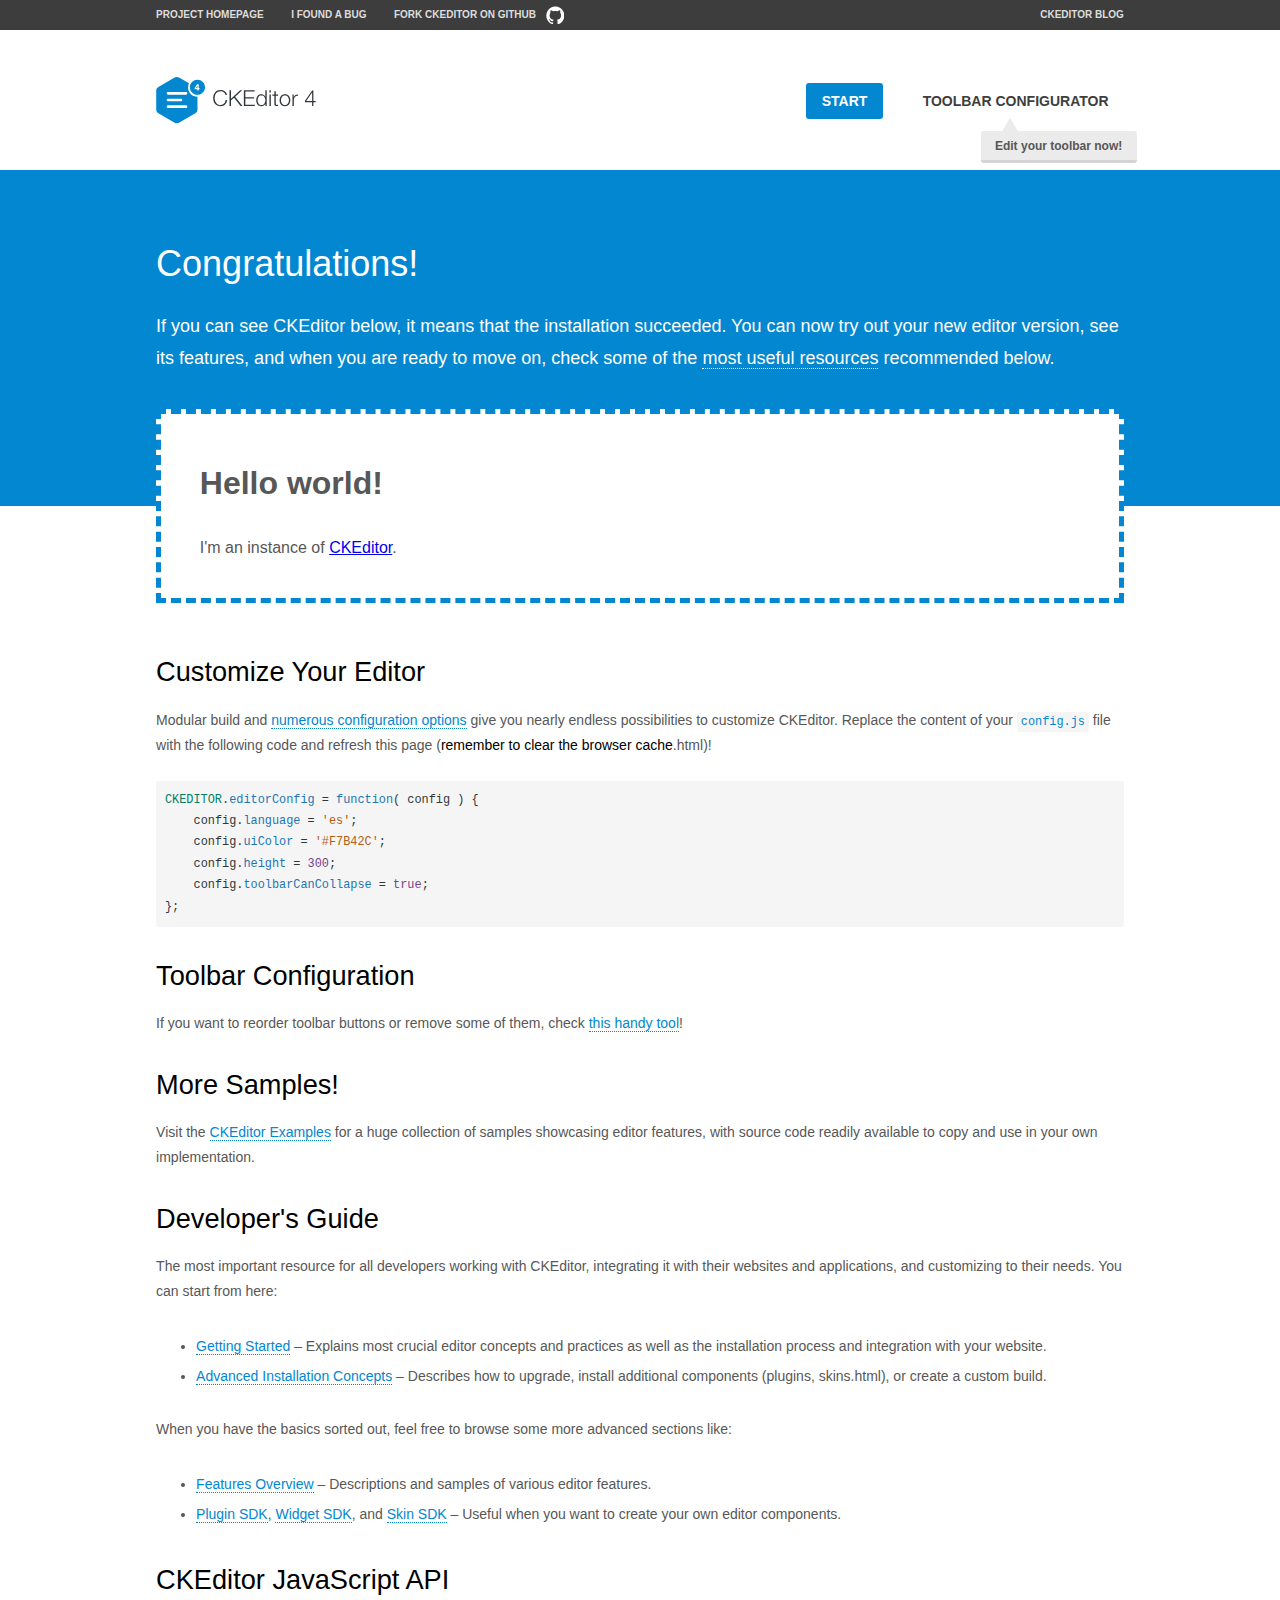
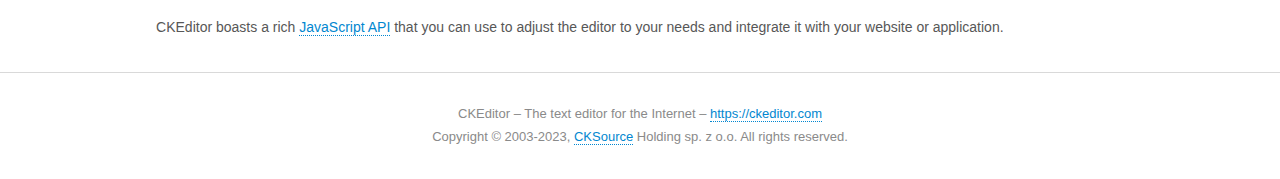
<file: wwwroot/adminjs/ckeditor/samples/index.html>
<!DOCTYPE html>
<!--
Copyright (c) 2003-2023, CKSource Holding sp. z o.o. All rights reserved.
CKEditor 4 LTS ("Long Term Support") is available under the terms of the Extended Support Model.
-->
<html lang="en">
<head>
	<meta charset="utf-8">
	<title>CKEditor Sample</title>
	<script src="../ckeditor.js"></script>
	<script src="js/sample.js"></script>
	<link rel="stylesheet" href="css/samples.css">
	<link rel="stylesheet" href="toolbarconfigurator/lib/codemirror/neo.css">
	<meta name="viewport" content="width=device-width,initial-scale=1">
	<meta name="description" content="Try the latest sample of CKEditor 4 and learn more about customizing your WYSIWYG editor with endless possibilities.">
</head>
<body id="main">

<nav class="navigation-a">
	<div class="grid-container">
		<ul class="navigation-a-left grid-width-70">
			<li><a href="https://ckeditor.com/ckeditor-4/">Project Homepage</a></li>
			<li><a href="https://github.com/ckeditor/ckeditor4/issues">I found a bug</a></li>
			<li><a href="https://github.com/ckeditor/ckeditor4" class="icon-pos-right icon-navigation-a-github">Fork CKEditor on GitHub</a></li>
		</ul>
		<ul class="navigation-a-right grid-width-30">
			<li><a href="https://ckeditor.com/blog/">CKEditor Blog</a></li>
		</ul>
	</div>
</nav>

<header class="header-a">
	<div class="grid-container">
		<h1 class="header-a-logo grid-width-30">
			<a href="index.html"><img src="img/logo.svg" onerror="this.src='img/logo.png'; this.onerror=null;" alt="CKEditor Sample"></a>
		</h1>

		<nav class="navigation-b grid-width-70">
			<ul>
				<li><a href="index.html" class="button-a button-a-background">Start</a></li>
				<li><a href="toolbarconfigurator/index.html" class="button-a">Toolbar configurator <span class="balloon-a balloon-a-nw">Edit your toolbar now!</span></a></li>
			</ul>
		</nav>
	</div>
</header>

<main>
	<div class="adjoined-top">
		<div class="grid-container">
			<div class="content grid-width-100">
				<h1>Congratulations!</h1>
				<p>
					If you can see CKEditor below, it means that the installation succeeded.
					You can now try out your new editor version, see its features, and when you are ready to move on, check some of the <a href="#sample-customize">most useful resources</a> recommended below.
				</p>
			</div>
		</div>
	</div>
	<div class="adjoined-bottom">
		<div class="grid-container">
			<div class="grid-width-100">
				<div id="editor">
					<h1>Hello world!</h1>
					<p>I'm an instance of <a href="https://ckeditor.com">CKEditor</a>.</p>
				</div>
			</div>
		</div>
	</div>

	<div class="grid-container">
		<div class="content grid-width-100">
			<section id="sample-customize">
				<h2>Customize Your Editor</h2>
				<p>Modular build and <a href="https://ckeditor.com/docs/ckeditor4/latest/guide/dev_configuration.html">numerous configuration options</a> give you nearly endless possibilities to customize CKEditor. Replace the content of your <code><a href="../config.js">config.js</a></code> file with the following code and refresh this page (<strong>remember to clear the browser cache</strong>.html)!</p>
		<pre class="cm-s-neo CodeMirror"><code><span style="padding-right: 0.1px;"><span class="cm-variable">CKEDITOR</span>.<span class="cm-property">editorConfig</span> <span class="cm-operator">=</span> <span class="cm-keyword">function</span>( <span class="cm-def">config</span> ) {</span>
<span style="padding-right: 0.1px;"><span class="cm-tab">	</span><span class="cm-variable-2">config</span>.<span class="cm-property">language</span> <span class="cm-operator">=</span> <span class="cm-string">'es'</span>;</span>
<span style="padding-right: 0.1px;"><span class="cm-tab">	</span><span class="cm-variable-2">config</span>.<span class="cm-property">uiColor</span> <span class="cm-operator">=</span> <span class="cm-string">'#F7B42C'</span>;</span>
<span style="padding-right: 0.1px;"><span class="cm-tab">	</span><span class="cm-variable-2">config</span>.<span class="cm-property">height</span> <span class="cm-operator">=</span> <span class="cm-number">300</span>;</span>
<span style="padding-right: 0.1px;"><span class="cm-tab">	</span><span class="cm-variable-2">config</span>.<span class="cm-property">toolbarCanCollapse</span> <span class="cm-operator">=</span> <span class="cm-atom">true</span>;</span>
<span style="padding-right: 0.1px;">};</span></code></pre>
			</section>

			<section>
				<h2>Toolbar Configuration</h2>
				<p>If you want to reorder toolbar buttons or remove some of them, check <a href="toolbarconfigurator/index.html">this handy tool</a>!</p>
			</section>

			<section>
				<h2>More Samples!</h2>
				<p>Visit the <a href="https://ckeditor.com/docs/ckeditor4/latest/examples/index.html">CKEditor Examples</a> for a huge collection of samples showcasing editor features, with source code readily available to copy and use in your own implementation.</p>
			</section>

			<section>
				<h2>Developer's Guide</h2>
				<p>The most important resource for all developers working with CKEditor, integrating it with their websites and applications, and customizing to their needs. You can start from here:</p>
				<ul>
					<li><a href="https://ckeditor.com/docs/ckeditor4/latest/guide/dev_installation.html">Getting Started</a> &ndash; Explains most crucial editor concepts and practices as well as the installation process and integration with your website.</li>
					<li><a href="https://ckeditor.com/docs/ckeditor4/latest/guide/dev_advanced_installation.html">Advanced Installation Concepts</a> &ndash; Describes how to upgrade, install additional components (plugins, skins.html), or create a custom build.</li>
				</ul>
					<p>When you have the basics sorted out, feel free to browse some more advanced sections like:</p>
				<ul>
					<li><a href="https://ckeditor.com/docs/ckeditor4/latest/features/index.html">Features Overview</a> &ndash; Descriptions and samples of various editor features.</li>
					<li><a href="https://ckeditor.com/docs/ckeditor4/latest/guide/plugin_sdk_intro.html">Plugin SDK</a>, <a href="https://ckeditor.com/docs/ckeditor4/latest/guide/widget_sdk_intro.html">Widget SDK</a>, and <a href="https://ckeditor.com/docs/ckeditor4/latest/guide/skin_sdk_intro.html">Skin SDK</a> &ndash; Useful when you want to create your own editor components.</li>
				</ul>
			</section>

			<section>
				<h2>CKEditor JavaScript API</h2>
				<p>CKEditor boasts a rich <a href="https://ckeditor.com/docs/ckeditor4/latest/api/index.html">JavaScript API</a> that you can use to adjust the editor to your needs and integrate it with your website or application.</p>
			</section>
		</div>
	</div>
</main>

<footer class="footer-a grid-container">
	<div class="grid-container">
		<p class="grid-width-100">
			CKEditor &ndash; The text editor for the Internet &ndash; <a class="samples" href="https://ckeditor.com/">https://ckeditor.com</a>
		</p>
		<p class="grid-width-100" id="copy">
			Copyright &copy; 2003-2023, <a class="samples" href="https://cksource.com/">CKSource</a> Holding sp. z o.o. All rights reserved.
		</p>
	</div>
</footer>
<script>
	initSample();
</script>

</body>
</html>
</file>
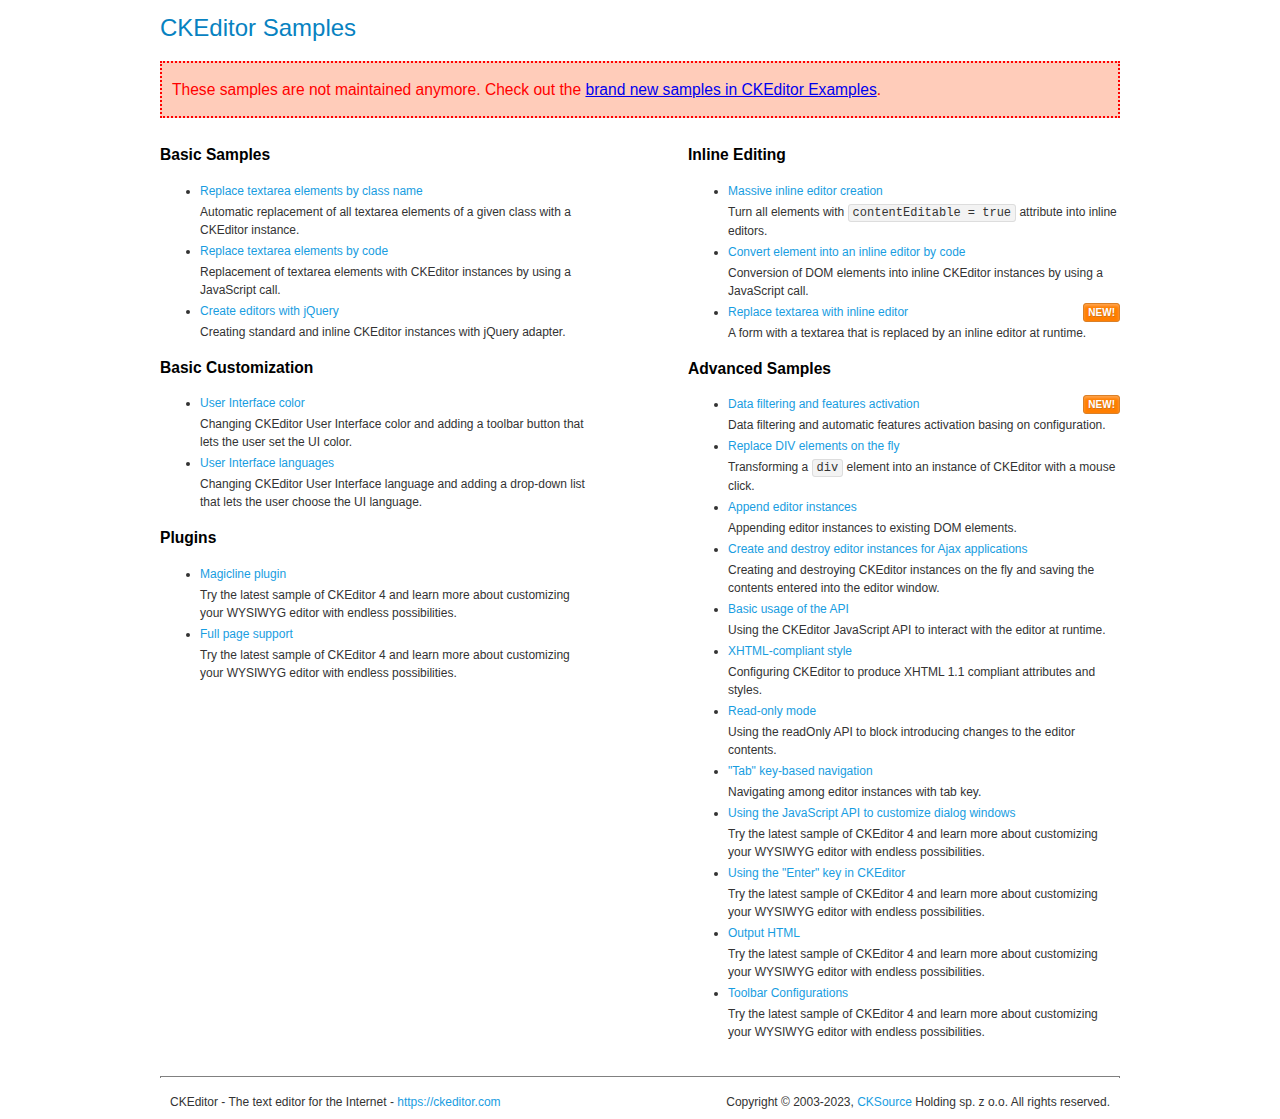
<file: wwwroot/adminjs/ckeditor/samples/old/index.html>
<!DOCTYPE html>
<!--
Copyright (c) 2003-2023, CKSource Holding sp. z o.o. All rights reserved.
CKEditor 4 LTS ("Long Term Support") is available under the terms of the Extended Support Model.
-->
<html lang="en">
<head>
	<meta charset="utf-8">
	<title>CKEditor Samples</title>
	<link rel="stylesheet" href="sample.css">
	<meta name="description" content="Try the latest sample of CKEditor 4 and learn more about customizing your WYSIWYG editor with endless possibilities.">
</head>
<body>
	<h1 class="samples">
		CKEditor Samples
	</h1>
	<div class="warning deprecated">
		These samples are not maintained anymore. Check out the <a href="https://ckeditor.com/docs/ckeditor4/latest/examples/index.html">brand new samples in CKEditor Examples</a>.
	</div>
	<div class="twoColumns">
		<div class="twoColumnsLeft">
			<h2 class="samples">
				Basic Samples
			</h2>
			<dl class="samples">
				<dt><a class="samples" href="replacebyclass.html">Replace textarea elements by class name</a></dt>
				<dd>Automatic replacement of all textarea elements of a given class with a CKEditor instance.</dd>

				<dt><a class="samples" href="replacebycode.html">Replace textarea elements by code</a></dt>
				<dd>Replacement of textarea elements with CKEditor instances by using a JavaScript call.</dd>

				<dt><a class="samples" href="jquery.html">Create editors with jQuery</a></dt>
				<dd>Creating standard and inline CKEditor instances with jQuery adapter.</dd>
			</dl>

			<h2 class="samples">
				Basic Customization
			</h2>
			<dl class="samples">
				<dt><a class="samples" href="uicolor.html">User Interface color</a></dt>
				<dd>Changing CKEditor User Interface color and adding a toolbar button that lets the user set the UI color.</dd>

				<dt><a class="samples" href="uilanguages.html">User Interface languages</a></dt>
				<dd>Changing CKEditor User Interface language and adding a drop-down list that lets the user choose the UI language.</dd>
			</dl>


			<h2 class="samples">Plugins</h2>
<dl class="samples">
<dt><a class="samples" href="magicline/magicline.html">Magicline plugin</a></dt>
<dd>Try the latest sample of CKEditor 4 and learn more about customizing your WYSIWYG editor with endless possibilities.</dd>

<dt><a class="samples" href="wysiwygarea/fullpage.html">Full page support</a></dt>
<dd>Try the latest sample of CKEditor 4 and learn more about customizing your WYSIWYG editor with endless possibilities.</dd>
</dl>
		</div>
		<div class="twoColumnsRight">
			<h2 class="samples">
				Inline Editing
			</h2>
			<dl class="samples">
				<dt><a class="samples" href="inlineall.html">Massive inline editor creation</a></dt>
				<dd>Turn all elements with <code>contentEditable = true</code> attribute into inline editors.</dd>

				<dt><a class="samples" href="inlinebycode.html">Convert element into an inline editor by code</a></dt>
				<dd>Conversion of DOM elements into inline CKEditor instances by using a JavaScript call.</dd>

				<dt><a class="samples" href="inlinetextarea.html">Replace textarea with inline editor</a> <span class="new">New!</span></dt>
				<dd>A form with a textarea that is replaced by an inline editor at runtime.</dd>

				
			</dl>

			<h2 class="samples">
				Advanced Samples
			</h2>
			<dl class="samples">
				<dt><a class="samples" href="datafiltering.html">Data filtering and features activation</a> <span class="new">New!</span></dt>
				<dd>Data filtering and automatic features activation basing on configuration.</dd>

				<dt><a class="samples" href="divreplace.html">Replace DIV elements on the fly</a></dt>
				<dd>Transforming a <code>div</code> element into an instance of CKEditor with a mouse click.</dd>

				<dt><a class="samples" href="appendto.html">Append editor instances</a></dt>
				<dd>Appending editor instances to existing DOM elements.</dd>

				<dt><a class="samples" href="ajax.html">Create and destroy editor instances for Ajax applications</a></dt>
				<dd>Creating and destroying CKEditor instances on the fly and saving the contents entered into the editor window.</dd>

				<dt><a class="samples" href="api.html">Basic usage of the API</a></dt>
				<dd>Using the CKEditor JavaScript API to interact with the editor at runtime.</dd>

				<dt><a class="samples" href="xhtmlstyle.html">XHTML-compliant style</a></dt>
				<dd>Configuring CKEditor to produce XHTML 1.1 compliant attributes and styles.</dd>

				<dt><a class="samples" href="readonly.html">Read-only mode</a></dt>
				<dd>Using the readOnly API to block introducing changes to the editor contents.</dd>

				<dt><a class="samples" href="tabindex.html">"Tab" key-based navigation</a></dt>
				<dd>Navigating among editor instances with tab key.</dd>


				
<dt><a class="samples" href="dialog/dialog.html">Using the JavaScript API to customize dialog windows</a></dt>
<dd>Try the latest sample of CKEditor 4 and learn more about customizing your WYSIWYG editor with endless possibilities.</dd>

<dt><a class="samples" href="enterkey/enterkey.html">Using the &quot;Enter&quot; key in CKEditor</a></dt>
<dd>Try the latest sample of CKEditor 4 and learn more about customizing your WYSIWYG editor with endless possibilities.</dd>

<dt><a class="samples" href="htmlwriter/outputhtml.html">Output HTML</a></dt>
<dd>Try the latest sample of CKEditor 4 and learn more about customizing your WYSIWYG editor with endless possibilities.</dd>

<dt><a class="samples" href="toolbar/toolbar.html">Toolbar Configurations</a></dt>
<dd>Try the latest sample of CKEditor 4 and learn more about customizing your WYSIWYG editor with endless possibilities.</dd>

			</dl>
		</div>
	</div>
	<div id="footer">
		<hr>
		<p>
			CKEditor - The text editor for the Internet - <a class="samples" href="https://ckeditor.com/">https://ckeditor.com</a>
		</p>
		<p id="copy">
			Copyright &copy; 2003-2023, <a class="samples" href="https://cksource.com/">CKSource</a> Holding sp. z o.o. All rights reserved.
		</p>
	</div>
</body>
</html>
</file>
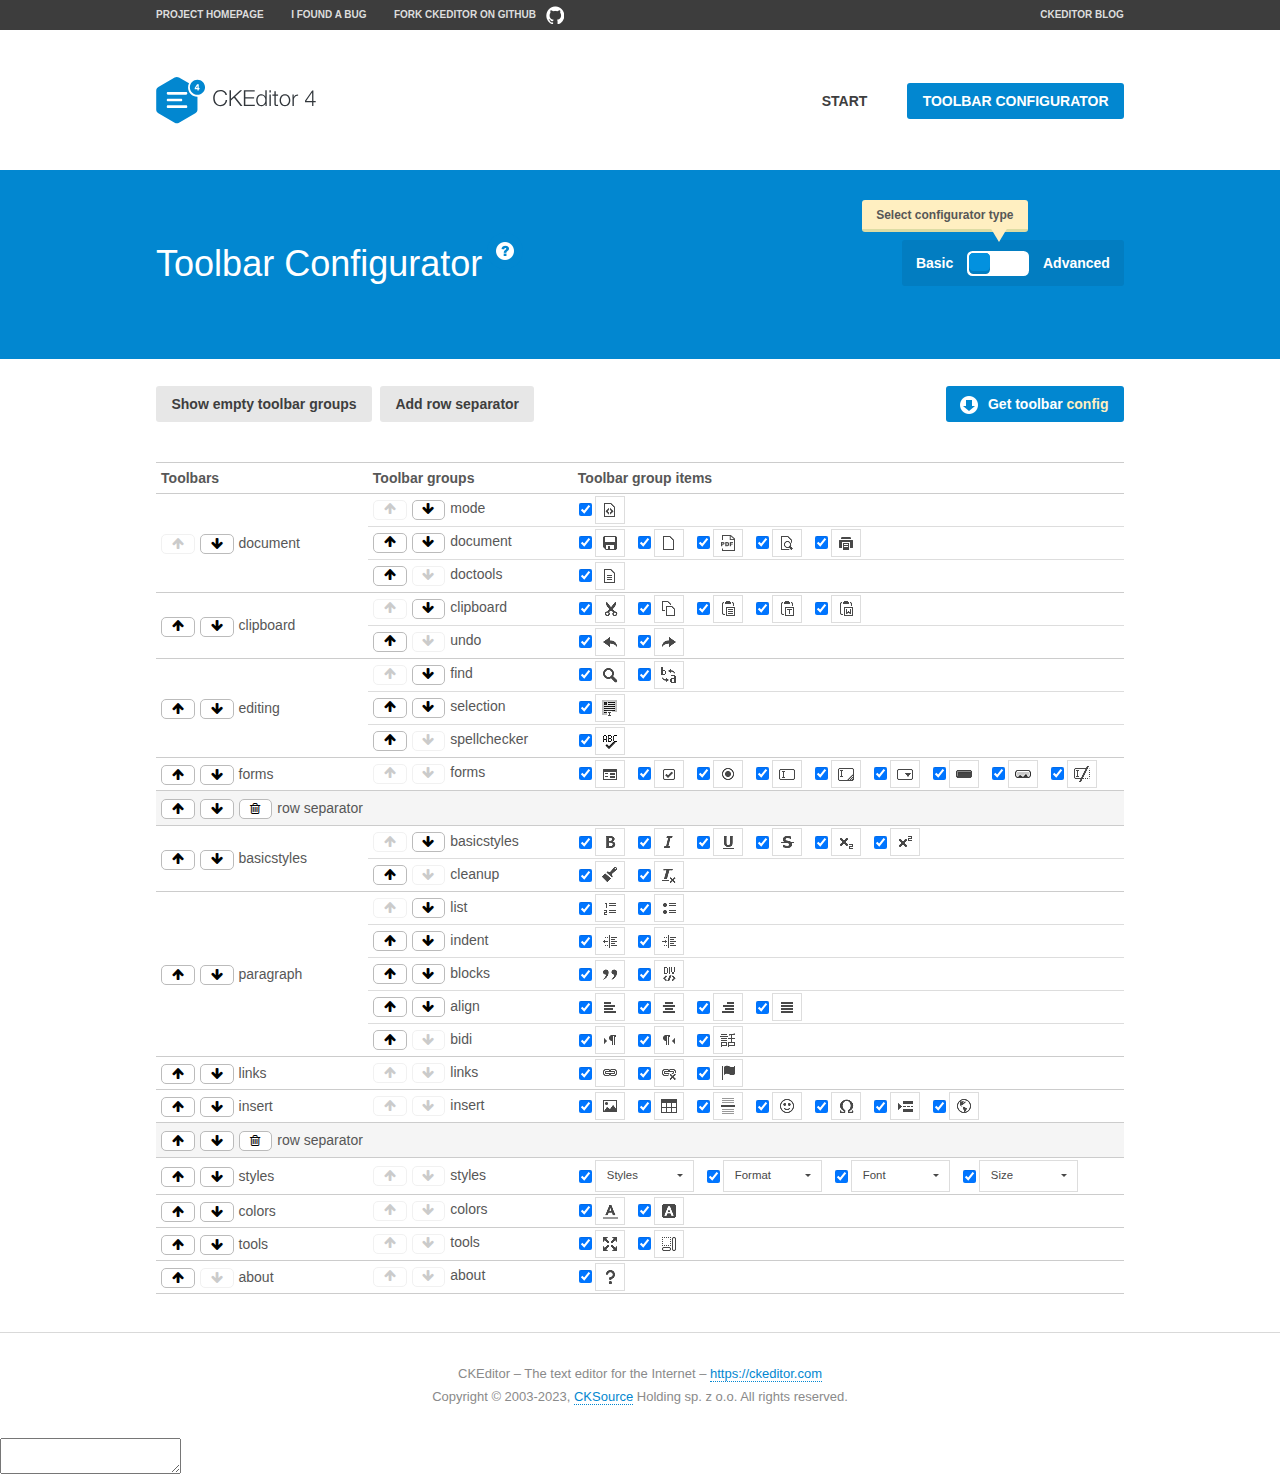
<file: wwwroot/adminjs/ckeditor/samples/toolbarconfigurator/index.html>
<!DOCTYPE html>
<!--
Copyright (c) 2003-2023, CKSource Holding sp. z o.o. All rights reserved.
CKEditor 4 LTS ("Long Term Support") is available under the terms of the Extended Support Model.
-->
<!--[if IE 8]><html class="ie8"><![endif]-->
<!--[if gt IE 8]><html><![endif]-->
<!--[if !IE]><!--><html lang="en"><!--<![endif]-->
<head>
	<meta charset="utf-8">
	<title>Toolbar Configurator</title>
	<script src="../../ckeditor.js"></script>
	<script>
		if ( CKEDITOR.env.ie && CKEDITOR.env.version < 9 )
			CKEDITOR.tools.enableHtml5Elements( document );
	</script>
	<link rel="stylesheet" href="lib/codemirror/codemirror.css">
	<link rel="stylesheet" href="lib/codemirror/show-hint.css">
	<link rel="stylesheet" href="lib/codemirror/neo.css">
	<link rel="stylesheet" href="css/fontello.css">
	<link rel="stylesheet" href="../css/samples.css">
	<meta name="description" content="Try the latest sample of CKEditor 4 and learn more about customizing your WYSIWYG editor with endless possibilities.">
</head>
<body id="toolbar">

<nav class="navigation-a">
	<div class="grid-container">
		<ul class="navigation-a-left grid-width-70">
			<li><a href="https://ckeditor.com/ckeditor-4/">Project Homepage</a></li>
			<li><a href="https://github.com/ckeditor/ckeditor4/issues">I found a bug</a></li>
			<li><a href="https://github.com/ckeditor/ckeditor4" class="icon-pos-right icon-navigation-a-github">Fork CKEditor on GitHub</a></li>
		</ul>
		<ul class="navigation-a-right grid-width-30">
			<li><a href="https://ckeditor.com/blog/">CKEditor Blog</a></li>
		</ul>
	</div>
</nav>

<header class="header-a">
	<div class="grid-container">
		<h1 class="header-a-logo grid-width-30">
			<a href="../index.html"><img src="../img/logo.svg" onerror="this.src='../img/logo.png'; this.onerror=null;" alt="CKEditor Logo"></a>
		</h1>
		<nav class="navigation-b grid-width-70">
			<ul>
				<li><a href="../index.html"  class="button-a">Start</a></li>
				<li><a href="index.html"  class="button-a button-a-background">Toolbar configurator</a></li>
			</ul>
		</nav>
	</div>
</header>

<main>
	<div class="adjoined-top">
		<div class="grid-container">
			<div class="content grid-width-100">
				<div class="grid-container-nested">
					<h1 class="grid-width-60">
						Toolbar Configurator
						<a href="#help-content" type="button" title="Configurator help" id="help" class="button-a button-a-background button-a-no-text icon-pos-left icon-question-mark">Help</a>
					</h1>

					<div class="grid-width-40 grid-switch-magic">
						<div class="switch">
							<span class="balloon-a balloon-a-se">Select configurator type</span>
							<input type="radio" name="radio" data-num="1" id="radio-basic" />
							<input type="radio" name="radio" data-num="2" id="radio-advanced" />
							<label data-for="1" for="radio-basic">Basic</label>
							<span class="switch-inner">
								<span class="handler"></span>
							</span>
							<label data-for="2" for="radio-advanced">Advanced</label>
						</div>
					</div>
				</div>
			</div>
		</div>
	</div>
	<div class="adjoined-bottom">
		<div class="grid-container">
			<div class="grid-width-100">
				<div class="editors-container">
					<div id="editor-basic"></div>
					<div id="editor-advanced"></div>
				</div>
			</div>
		</div>
	</div>

	<div class="grid-container configurator">
		<div class="content grid-width-100">
			<div class="configurator">
				<div>
					<div id="toolbarModifierWrapper"></div>
				</div>
			</div>
		</div>
	</div>

	<div id="help-content">
		<div class="grid-container">
			<div class="grid-width-100">
				<h2>What Am I Doing Here?</h2>

				<div class="grid-container grid-container-nested">
					<div class="basic">
						<div class="grid-width-50">
							<p>Arrange <a href="https://ckeditor.com/docs/ckeditor4/latest/api/CKEDITOR_config.html#cfg-toolbarGroups">toolbar groups</a>, toggle <a href="https://ckeditor.com/docs/ckeditor4/latest/api/CKEDITOR_config.html#cfg-removeButtons">button visibility</a> according to your needs and get your toolbar configuration.</p>
							<p>You can replace the content of the <a href="../../config.js"><code>config.js</code></a> file with the generated configuration. If you already set some configuration options you will need to merge both configurations.</p>
						</div>
						<div class="grid-width-50">
							<p>Read more about different ways of <a href="https://ckeditor.com/docs/ckeditor4/latest/guide/dev_configuration.html">setting configuration</a> and do not forget about <strong>clearing browser cache</strong>.</p>
							<p>Arranging toolbar groups is the recommended way of configuring the toolbar, but if you need more freedom you can use the <a href="#advanced">advanced configurator</a>.</p>
						</div>
					</div>
					<div class="advanced" style="display: none;">
						<div class="grid-width-50">
							<p>With this code editor you can edit your <a href="https://ckeditor.com/docs/ckeditor4/latest/api/CKEDITOR_config.html#cfg-toolbar">toolbar configuration</a> live.</p>
							<p>You can replace the content of the <a href="../../config.js"><code>config.js</code></a> file with the generated configuration. If you already set some configuration options you will need to merge both configurations.</p>
						</div>
						<div class="grid-width-50">
							<p>Read more about different ways of <a href="https://ckeditor.com/docs/ckeditor4/latest/guide/dev_configuration.html">setting configuration</a> and do not forget about <strong>clearing browser cache</strong>.</p>
						</div>
					</div>
				</div>

				<p class="grid-container grid-container-nested">
					<button type="button" class="help-content-close grid-width-100 button-a button-a-background">Got it. Let's play!</button>
				</p>
			</div>
		</div>
	</div>
</main>

<footer class="footer-a grid-container">
	<p class="grid-width-100">
		CKEditor &ndash; The text editor for the Internet &ndash; <a class="samples" href="https://ckeditor.com/">https://ckeditor.com</a>
	</p>
	<p class="grid-width-100" id="copy">
		Copyright &copy; 2003-2023, <a class="samples" href="https://cksource.com/">CKSource</a> Holding sp. z o.o. All rights reserved.
	</p>
</footer>

<script src="lib/codemirror/codemirror.js"></script>
<script src="lib/codemirror/javascript.js"></script>
<script src="lib/codemirror/show-hint.js"></script>

<script src="js/fulltoolbareditor.js"></script>
<script src="js/abstracttoolbarmodifier.js"></script>
<script src="js/toolbarmodifier.js"></script>
<script src="js/toolbartextmodifier.js"></script>
<script src="../js/sf.js"></script>

<script>
	( function() {
		'use strict';

		var mode = ( window.location.hash.substr( 1 ) === 'advanced' ) ? 'advanced' : 'basic',
			configuratorSection = CKEDITOR.document.findOne( 'main > .grid-container.configurator' ),
			basicInstruction = CKEDITOR.document.findOne( '#help-content .basic' ),
			advancedInstruction = CKEDITOR.document.findOne( '#help-content .advanced' ),

			// Configurator mode switcher.
			modeSwitchBasic = CKEDITOR.document.getById( 'radio-basic' ),
			modeSwitchAdvanced = CKEDITOR.document.getById( 'radio-advanced' );

		// Initial setup
		function updateSwitcher() {
			if ( mode === 'advanced' ) {
				modeSwitchAdvanced.$.checked = true;
			} else {
				modeSwitchBasic.$.checked = true;
			}
		}

		updateSwitcher();

		CKEDITOR.document.getWindow().on( 'hashchange', function( e ) {
			var hash = window.location.hash.substr( 1 );
			if ( !( hash === 'advanced' || hash === 'basic' ) ) {
				return;
			}
			mode = hash;
			onToolbarsDone( mode );
		} );

		CKEDITOR.document.getWindow().on( 'resize', function() {
			updateToolbar( ( mode === 'basic' ? toolbarModifier : toolbarTextModifier )[ 'editorInstance' ] );
		} );

		function onRefresh( modifier ) {
			modifier = modifier || this;

			if ( mode === 'basic' && modifier instanceof ToolbarConfigurator.ToolbarTextModifier ) {
				return;
			}

			// CodeMirror container becomes visible, so we need to refresh and to avoid rendering problems.
			if ( mode === 'advanced' && modifier instanceof ToolbarConfigurator.ToolbarTextModifier ) {
				modifier.codeContainer.refresh();
			}

			updateToolbar( modifier.editorInstance );
		}

		function updateToolbar( editor ) {
			var editorContainer = editor.container;

			// Not always editor is loaded.
			if ( !editorContainer ) {
				return;
			}

			var displayStyle = editorContainer.getStyle( 'display' );

			editorContainer.setStyle( 'display', 'block' );

			var newHeight = editorContainer.getSize( 'height' );

			var newMarginTop = parseInt( editorContainer.getComputedStyle( 'margin-top' ), 10 );
			newMarginTop = ( isNaN( newMarginTop ) ? 0 : Number( newMarginTop ) );

			var newMarginBottom = parseInt( editorContainer.getComputedStyle( 'margin-bottom' ), 10 );
			newMarginBottom = ( isNaN( newMarginBottom ) ? 0 : Number( newMarginBottom ) );

			var result = newHeight + newMarginTop + newMarginBottom;

			editorContainer.setStyle( 'display', displayStyle );

			editor.container.getAscendant( 'div' ).setStyle( 'height', result + 'px' );
		}

		var toolbarModifier = new ToolbarConfigurator.ToolbarModifier( 'editor-basic' );

		var done = 0;
		toolbarModifier.init( onToolbarInit );
		toolbarModifier.onRefresh = onRefresh;

		CKEDITOR.document.getById( 'toolbarModifierWrapper' ).append( toolbarModifier.mainContainer );

		var toolbarTextModifier = new ToolbarConfigurator.ToolbarTextModifier( 'editor-advanced' );
		toolbarTextModifier.init( onToolbarInit );
		toolbarTextModifier.onRefresh = onRefresh;

		function onToolbarInit() {
			if ( ++done === 2 ) {
				onToolbarsDone();

				positionSticky.watch( CKEDITOR.document.findOne( '.toolbar' ), function() {
					return mode === 'advanced';
				} );
			}
		}

		function onToolbarsDone() {
			if ( mode === 'basic' ) {
				toggleModeBasic( false );
			} else {
				toggleModeAdvanced( false );
			}

			updateSwitcher();

			setTimeout( function() {
				CKEDITOR.document.findOne( '.editors-container' ).addClass( 'active' );
				CKEDITOR.document.findOne( '#toolbarModifierWrapper' ).addClass( 'active' );
			}, 200 );
		}

		CKEDITOR.document.getById( 'toolbarModifierWrapper' ).append( toolbarTextModifier.mainContainer );

		function toogleModeSwitch( onElement, offElement, onModifier, offModifier ) {
			onElement.addClass( 'fancy-button-active' );
			offElement.removeClass( 'fancy-button-active' );

			onModifier.showUI();
			offModifier.hideUI();
		}

		function toggleModeBasic( callOnRefresh ) {
			callOnRefresh = ( callOnRefresh !== false );
			mode = 'basic';
			window.location.hash = '#basic';
			toogleModeSwitch( modeSwitchBasic, modeSwitchAdvanced, toolbarModifier, toolbarTextModifier );

			configuratorSection.removeClass( 'freed-width' );
			basicInstruction.show();
			advancedInstruction.hide();

			callOnRefresh && onRefresh( toolbarModifier );
		}

		function toggleModeAdvanced( callOnRefresh ) {
			callOnRefresh = ( callOnRefresh !== false );
			mode = 'advanced';
			window.location.hash = '#advanced';
			toogleModeSwitch( modeSwitchAdvanced, modeSwitchBasic, toolbarTextModifier, toolbarModifier );

			configuratorSection.addClass( 'freed-width' );
			advancedInstruction.show();
			basicInstruction.hide();

			callOnRefresh && onRefresh( toolbarTextModifier );
		}

		modeSwitchBasic.on( 'click', toggleModeBasic );
		modeSwitchAdvanced.on( 'click', toggleModeAdvanced );

		//
		// Position:sticky for the toolbar.
		//

		// Will make elements behave like they were styled with position:sticky.
		var positionSticky = {
			// Store object: {
			// 		element: CKEDITOR.dom.element, // Element which will float.
			// 		placeholder: CKEDITOR.dom.element, // Placeholder which is place to prevent page bounce.
			// 		isFixed: boolean // Whether element float now.
			// }
			watched: [],

			active: [],

			staticContainer: null,

			init: function() {
				var element = CKEDITOR.dom.element.createFromHtml(
					'<div class="staticContainer">' +
						'<div class="grid-container" >' +
							'<div class="grid-width-100">' +
								'<div class="inner"></div>' +
							'</div>' +
						'</div>' +
					'</div>' );

				this.staticContainer = element.findOne( '.inner' );

				CKEDITOR.document.getBody().append( element );
			},

			watch: function( element, preventFunc ) {
				this.watched.push( {
					element: element,
					placeholder: new CKEDITOR.dom.element( 'div' ),
					isFixed: false,
					preventFunc: preventFunc
				} );
			},

			checkAll: function() {
				for ( var i = 0; i < this.watched.length; i++ ) {
					this.check( this.watched[ i ] );
				}
			},

			check: function( element ) {
				var isFixed = element.isFixed;
				var shouldBeFixed = this.shouldBeFixed( element );

				// Nothing to be done.
				if ( isFixed === shouldBeFixed ) {
					return;
				}

				var placeholder = element.placeholder;

				if ( isFixed ) {
					// Unfixing.

					element.element.insertBefore( placeholder );
					placeholder.remove();

					element.element.removeStyle( 'margin' );

					this.active.splice( CKEDITOR.tools.indexOf( this.active, element ), 1 );

				} else {
					// Fixing.
					placeholder.setStyle( 'width', element.element.getSize( 'width' ) + 'px' );
					placeholder.setStyle( 'height', element.element.getSize( 'height' ) + 'px' );
					placeholder.setStyle( 'margin-bottom', element.element.getComputedStyle( 'margin-bottom' ) );
					placeholder.setStyle( 'display', element.element.getComputedStyle( 'display' ) );
					placeholder.insertAfter( element.element );

					this.staticContainer.append( element.element );

					this.active.push( element );
				}

				element.isFixed = !element.isFixed;
			},

			shouldBeFixed: function( element ) {
				if ( element.preventFunc && element.preventFunc() ) {
					return false;
				}

				// If element is already fixed we are checking it's placeholder.
				var related = ( element.isFixed ? element.placeholder : element.element ),
					clientRect = related.$.getBoundingClientRect(),
					staticHeight = this.staticContainer.getSize('height' ),
					elemHeight = element.element.getSize( 'height' );

				if ( element.isFixed ) {
					return ( clientRect.top + elemHeight < staticHeight );
				} else {
					return ( clientRect.top < staticHeight );
				}
			}
		};

		positionSticky.init();

		CKEDITOR.document.getWindow().on( 'scroll',
			CKEDITOR.tools.eventsBuffer( 100, positionSticky.checkAll, positionSticky ).input
		);

		// Make the toolbar sticky.
		positionSticky.watch( CKEDITOR.document.findOne( '.editors-container' ) );

		// Help button and help-content.
		( function() {
			var helpButton = CKEDITOR.document.getById( 'help' ),
				helpContent = CKEDITOR.document.getById( 'help-content' );

			// Don't show help button on IE8 because it's unsupported by Pico Modal.
			if ( CKEDITOR.env.ie && CKEDITOR.env.version == 8 ) {
				helpButton.hide();
			} else {
				// Display help modal when the button is clicked.
				helpButton.on( 'click', function( evt ) {
					SF.modal( {
						// Clone modal content from DOM.
						content: helpContent.getHtml(),

						afterCreate: function( modal ) {
							// Enable modal content button to close the modal.
							new CKEDITOR.dom.element( modal.modalElem() ).findOne( '.help-content-close' ).once( 'click', modal.close );
						}
					} ).show();
				} );
			}
		} )();
	} )();
</script>
</body>
</html>
</file>
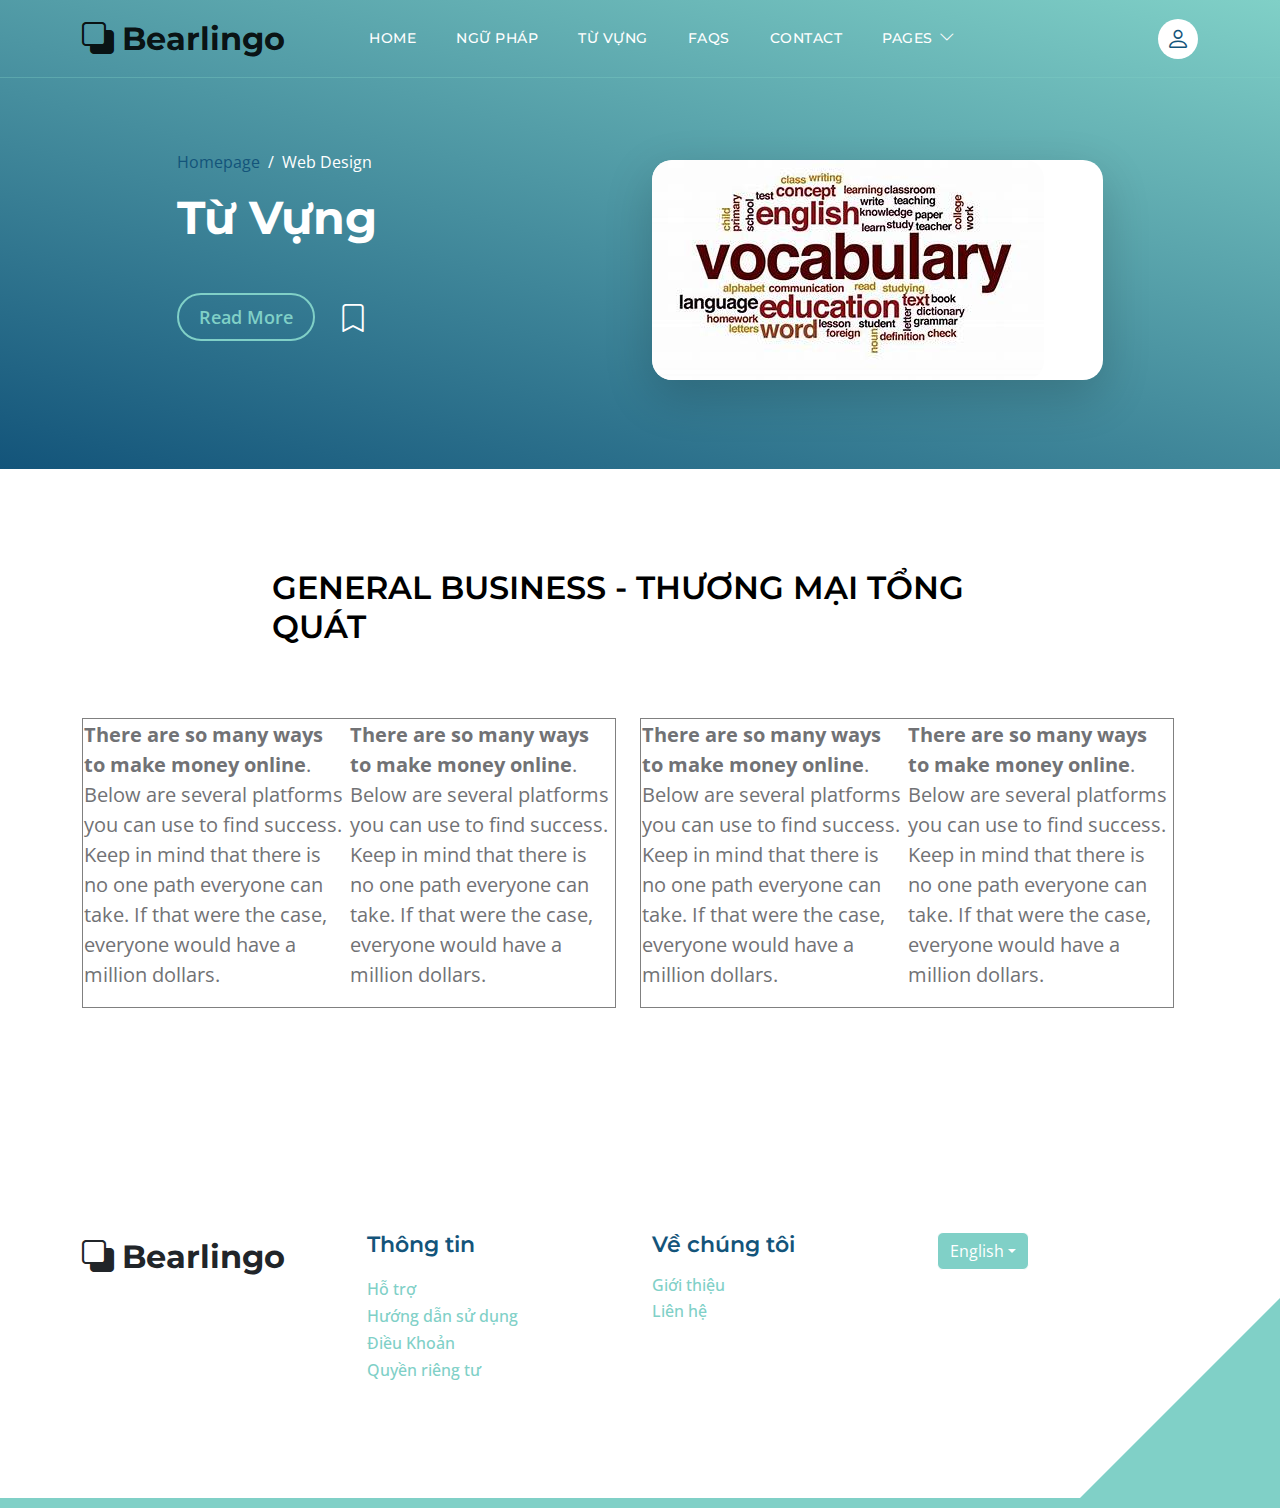
<file: webtoeic/topics-detail.html>
<!doctype html>
<html lang="en">
    <title>Bearlingo</title>

    <link rel="icon" href="images/300775178_401970438737681_809766260095184123_n (1).png">

<head>
    <meta charset="utf-8">
    <meta name="viewport" content="width=device-width, initial-scale=1">

    <meta name="description" content="">
    <meta name="author" content="">

    <title>Topic Detail Page</title>

    <!-- CSS FILES -->
    <link rel="preconnect" href="https://fonts.googleapis.com">

    <link rel="preconnect" href="https://fonts.gstatic.com" crossorigin>

    <link href="https://fonts.googleapis.com/css2?family=Montserrat:wght@500;600;700&family=Open+Sans&display=swap"
        rel="stylesheet">

    <link href="css/bootstrap.min.css" rel="stylesheet">

    <link href="css/bootstrap-icons.css" rel="stylesheet">

    <link href="css/templatemo-topic-listing.css" rel="stylesheet">
    <!--

TemplateMo 590 topic listing

https://templatemo.com/tm-590-topic-listing

-->
</head>

<body id="top">

    <main>

        <nav class="navbar navbar-expand-lg">
            <div class="container">
                <a class="navbar-brand" href="index.html">
                    <i class="bi-back"></i>
                    <span>Bearlingo</span>
                </a>

                <div class="d-lg-none ms-auto me-4">
                    <a href="#top" class="navbar-icon bi-person smoothscroll"></a>
                </div>

                <button class="navbar-toggler" type="button" data-bs-toggle="collapse" data-bs-target="#navbarNav"
                    aria-controls="navbarNav" aria-expanded="false" aria-label="Toggle navigation">
                    <span class="navbar-toggler-icon"></span>
                </button>

                <div class="collapse navbar-collapse" id="navbarNav">
                    <ul class="navbar-nav ms-lg-5 me-lg-auto">
                        <li class="nav-item">
                            <a class="nav-link click-scroll" href="index.html#section_1">Home</a>
                        </li>

                        <li class="nav-item">
                            <a class="nav-link click-scroll" href="index.html#section_2">Ngữ Pháp</a>
                        </li>

                        <li class="nav-item">
                            <a class="nav-link click-scroll" href="index.html#section_3">Từ Vựng</a>
                        </li>

                        <li class="nav-item">
                            <a class="nav-link click-scroll" href="index.html#section_4">FAQs</a>
                        </li>

                        <li class="nav-item">
                            <a class="nav-link click-scroll" href="index.html#section_5">Contact</a>
                        </li>

                        <li class="nav-item dropdown">
                            <a class="nav-link dropdown-toggle" href="#section_5" id="navbarLightDropdownMenuLink"
                                role="button" data-bs-toggle="dropdown" aria-expanded="false">Pages</a>

                            <ul class="dropdown-menu dropdown-menu-light" aria-labelledby="navbarLightDropdownMenuLink">
                                <li><a class="dropdown-item" href="topics-listing.html">Topics Listing</a></li>

                                <li><a class="dropdown-item" href="contact.html">Contact Form</a></li>
                            </ul>
                        </li>
                    </ul>

                    <div class="d-none d-lg-block">
                        <a href="#top" class="navbar-icon bi-person smoothscroll"></a>
                    </div>
                </div>
            </div>
        </nav>


        <header class="site-header d-flex flex-column justify-content-center align-items-center">
            <div class="container">
                <div class="row justify-content-center align-items-center">

                    <div class="col-lg-5 col-12 mb-5">
                        <nav aria-label="breadcrumb">
                            <ol class="breadcrumb">
                                <li class="breadcrumb-item"><a href="index.html">Homepage</a></li>

                                <li class="breadcrumb-item active" aria-current="page">Web Design</li>
                            </ol>
                        </nav>

                        <h2 class="text-white">Từ Vựng<br></h2>

                        <div class="d-flex align-items-center mt-5">
                            <a href="#topics-detail" class="btn custom-btn custom-border-btn smoothscroll me-4">Read
                                More</a>

                            <a href="#top" class="custom-icon bi-bookmark smoothscroll"></a>
                        </div>
                    </div>

                    <div class="col-lg-5 col-12">
                        <div class="topics-detail-block bg-white shadow-lg">
                            <img src="images/topics/th.jpg"
                                class="topics-detail-block-image img-fluid">
                        </div>
                    </div>

                </div>
            </div>
        </header>


        <section class="topics-detail-section section-padding" id="topics-detail">
            <div class="container">
                <div class="row">

                    <div class="col-lg-8 col-12 m-auto">
                        <h3 class="mb-4">GENERAL BUSINESS - THƯƠNG MẠI TỔNG QUÁT</h3>
                        <div class="row my-4">
                            
                        </div>
                    </div>
                    
                    <div class="row my-4">
                        <div class="col-lg-6 col-md-6 col-12">
                            <table border="1">
                                <tr>
                                    <td><p><strong>There are so many ways to make money online</strong>. Below are several platforms you
                                        can use to find success. Keep in mind that there is no one path everyone can take. If that
                                        were the case, everyone would have a million dollars.</p></td>
    
                                    <td><p><strong>There are so many ways to make money online</strong>. Below are several platforms you
                                        can use to find success. Keep in mind that there is no one path everyone can take. If that
                                        were the case, everyone would have a million dollars.</p></td>
                                </tr>
                            </table>
                        </div>

                        <div class="col-lg-6 col-md-6 col-12 mt-4 mt-lg-0 mt-md-0">
                            <table border="1">
                                <tr>
                                    <td><p><strong>There are so many ways to make money online</strong>. Below are several platforms you
                                        can use to find success. Keep in mind that there is no one path everyone can take. If that
                                        were the case, everyone would have a million dollars.</p></td>
                                    <td><p><strong>There are so many ways to make money online</strong>. Below are several platforms you
                                        can use to find success. Keep in mind that there is no one path everyone can take. If that
                                        were the case, everyone would have a million dollars.</p></td>
                                </tr>
                            </table>
                        </div>
                    </div>

                </div>
            </div>
        </section>


    
    </main>

    <footer class="site-footer section-padding">
        <div class="container">
            <div class="row">

                <div class="col-lg-3 col-12 mb-4 pb-2">
                    <a class="navbar-brand mb-2" href="index.html">
                        <i class="bi-back"></i>
                        <span>Bearlingo</span>
                    </a>
                </div>

                <div class="col-lg-3 col-md-4 col-6">
                    <h6 class="site-footer-title mb-3">Thông tin</h6>

                    <ul class="site-footer-links">
                        <li class="site-footer-link-item">
                            <a href="#" class="site-footer-link">Hỗ trợ</a>
                        </li>

                        <li class="site-footer-link-item">
                            <a href="#" class="site-footer-link">Hướng dẫn sử dụng</a>
                        </li>

                        <li class="site-footer-link-item">
                            <a href="#" class="site-footer-link">Điều Khoản</a>
                        </li>

                        <li class="site-footer-link-item">
                            <a href="#" class="site-footer-link">Quyền riêng tư</a>
                        </li>
                    </ul>
                </div>

                <div class="col-lg-3 col-md-4 col-6 mb-4 mb-lg-0">
                    <h6 class="site-footer-title mb-3">Về chúng tôi</h6>

                    <p class="text-white d-flex mb-1">
                        <a href="tel: 305-240-9671" class="site-footer-link">
                            Giới thiệu
                        </a>
                    </p>

                    <p class="text-white d-flex">
                        <a href="mailto:info@company.com" class="site-footer-link">
                            Liên hệ
                        </a>
                    </p>
                </div>

                <div class="col-lg-3 col-md-4 col-12 mt-4 mt-lg-0 ms-auto">
                    <div class="dropdown">
                        <button class="btn btn-secondary dropdown-toggle" type="button" data-bs-toggle="dropdown"
                            aria-expanded="false">
                            English</button>

                        <ul class="dropdown-menu">
                            <li><button class="dropdown-item" type="button">Thai</button></li>

                            <li><button class="dropdown-item" type="button">Myanmar</button></li>

                            <li><button class="dropdown-item" type="button">Arabic</button></li>

                            <li><button class="dropdown-item" type="button">Viet Nam</button></li>
                        </ul>
                    </div>
                </div>

            </div>
        </div>
    </footer>
    <!-- JAVASCRIPT FILES -->
    <script src="js/jquery.min.js"></script>
    <script src="js/bootstrap.bundle.min.js"></script>
    <script src="js/jquery.sticky.js"></script>
    <script src="js/custom.js"></script>

</body>

</html>
</file>
<file: wwwroot/adminjs/ckeditor/samples/css/samples.css>
/**
 * @license Copyright (c) 2003-2023, CKSource Holding sp. z o.o. All rights reserved.
 * CKEditor 4 LTS ("Long Term Support") is available under the terms of the Extended Support Model.
 */
@media (max-width: 900px) {
  .global-is-mobile-hidden {
    display: none !important;
  }
}
article,
aside,
details,
figcaption,
figure,
footer,
header,
hgroup,
main,
menu,
nav,
section {
  display: block;
}
body,
html {
  margin: 0;
  padding: 0;
  font: 16px / 1.8 Arial, 'Helvetica Neue', Helvetica, sans-serif;
  font-weight: 300;
  color: #575757;
}
.grid-width-10 {
  width: 10%;
}
.grid-width-20 {
  width: 20%;
}
.grid-width-30 {
  width: 30%;
}
.grid-width-40 {
  width: 40%;
}
.grid-width-50 {
  width: 50%;
}
.grid-width-60 {
  width: 60%;
}
.grid-width-70 {
  width: 70%;
}
.grid-width-80 {
  width: 80%;
}
.grid-width-90 {
  width: 90%;
}
.grid-width-100 {
  width: 100%;
}
@media (max-width: 900px) {
  .grid-width-10,
  .grid-width-20,
  .grid-width-30,
  .grid-width-40,
  .grid-width-50,
  .grid-width-60,
  .grid-width-70,
  .grid-width-80,
  .grid-width-90,
  .grid-width-100 {
    width: 100%;
  }
}
*[class*="grid-width"] {
  -webkit-box-sizing: border-box;
  -moz-box-sizing: border-box;
  box-sizing: border-box;
  padding-left: 4%;
  padding-right: 4%;
  float: left;
}
*[class*="grid-width"]:after,
.grid-container:after,
*[class*="grid-width"]:before,
.grid-container:before {
  content: '';
  display: block;
  overflow: hidden;
  visibility: hidden;
  font-size: 0;
  line-height: 0;
  width: 0;
  height: 0;
}
*[class*="grid-width"]:after,
.grid-container:after {
  clear: both;
}
.grid-container {
  -webkit-box-sizing: border-box;
  -moz-box-sizing: border-box;
  box-sizing: border-box;
  margin-left: auto;
  margin-right: auto;
}
.grid-container-nested *[class*="grid-width"]:first-child {
  padding-left: 0;
}
.grid-container-nested *[class*="grid-width"]:last-child {
  padding-right: 0;
}
@media (max-width: 900px) {
  .grid-container-nested *[class*="grid-width"]:first-child {
    padding-left: 4%;
  }
  .grid-container-nested *[class*="grid-width"]:last-child {
    padding-right: 4%;
  }
}
.header-a {
  min-height: 140px;
  overflow: hidden;
}
.header-a .header-a-logo {
  margin: 40px 0 0;
}
@media (max-width: 900px) {
  .header-a .header-a-logo {
    text-align: center;
  }
}
.header-a .header-a-logo img {
  border: transparent;
}
.navigation-a {
  height: 30px;
  background: #3D3D3D;
  position: absolute;
  left: 0;
  right: 0;
  top: 0;
  padding: 0;
  overflow: hidden;
}
@media (max-width: 900px) {
  .navigation-a {
    text-align: center;
  }
}
.navigation-a ul {
  list-style: none;
  margin: 0;
  overflow: hidden;
}
.navigation-a ul li,
.navigation-a ul li a {
  display: inline-block;
}
@media (max-width: 900px) {
  .navigation-a ul {
    width: auto;
    text-overflow: ellipsis;
    white-space: nowrap;
    display: inline-block;
    float: none;
  }
  .navigation-a ul:before,
  .navigation-a ul:after {
    display: none;
  }
}
.navigation-a ul.navigation-a-left {
  text-align: left;
}
@media (max-width: 900px) {
  .navigation-a ul.navigation-a-left {
    padding-right: 0;
  }
}
.navigation-a ul.navigation-a-right {
  text-align: right;
}
@media (max-width: 900px) {
  .navigation-a ul.navigation-a-right {
    padding-left: 23px;
  }
}
.navigation-a ul li + li {
  margin-left: 23px;
}
.navigation-a ul li a {
  font-size: 10px;
  font-size: 0.625rem;
  line-height: 18px;
  line-height: 1.13rem;
  line-height: 30px;
  float: left;
  color: #ddd;
  font-weight: bold;
  text-decoration: none;
  text-transform: uppercase;
}
.navigation-a ul li a:hover {
  cursor: pointer;
  color: #fff;
}
.icon-navigation-a-github:before,
.icon-navigation-a-github:after {
  background-image: url("[data-uri]");
}
.navigation-b {
  text-align: right;
  margin: 52px 0 0;
  overflow: visible;
}
@media (max-width: 900px) {
  .navigation-b {
    text-align: center;
    margin-top: 20px;
    padding: 0;
  }
}
.navigation-b ul {
  padding: 0;
  list-style: none;
  margin: 0;
  overflow: visible;
}
.navigation-b ul li,
.navigation-b ul li a {
  display: inline-block;
}
@media (max-width: 900px) {
  .navigation-b ul {
    display: table;
    width: 100%;
    padding-bottom: 1.5em;
  }
}
@media (max-width: 900px) {
  .navigation-b ul li {
    display: table-row;
  }
}
.navigation-b ul li + li {
  margin-left: 20px;
}
@media (max-width: 900px) {
  .navigation-b ul li + li {
    margin-left: 0;
  }
}
.navigation-b ul li a {
  -webkit-box-sizing: border-box;
  -moz-box-sizing: border-box;
  box-sizing: border-box;
  text-transform: uppercase;
  text-decoration: none;
  outline: none;
}
@media (max-width: 900px) {
  .navigation-b ul li a {
    width: 100%;
    -webkit-border-radius: 0;
    -webkit-background-clip: padding-box;
    -moz-border-radius: 0;
    -moz-background-clip: padding;
    border-radius: 0;
    background-clip: padding-box;
  }
}
.footer-a {
  font-size: 13px;
  font-size: 0.8125rem;
  line-height: 23.4px;
  line-height: 1.46rem;
  padding-top: 2.25em;
  padding-bottom: 2.25em;
  overflow: hidden;
  color: #8a8a8a;
}
.footer-a a {
  color: #0287D0;
  text-decoration: none;
  border-bottom: 1px dotted #0287D0;
}
.footer-a a:hover {
  color: #0277b7;
}
.footer-a p {
  margin: 0;
  display: inline-block;
  text-align: center;
}
.content {
  font-size: 14px;
  font-size: 0.875rem;
  line-height: 25.2px;
  line-height: 1.57rem;
  overflow: hidden;
  padding-top: 1.5em;
  padding-bottom: 1.5em;
}
.content p {
  margin: 0.75em 0;
}
.content ul,
.content ol,
.content pre,
.content blockquote,
.content textarea:not([class^="cke"]),
.content .cke {
  margin: 1.875em 0;
}
.content code,
.content kbd {
  -webkit-border-radius: 3px;
  -webkit-background-clip: padding-box;
  -moz-border-radius: 3px;
  -moz-background-clip: padding;
  border-radius: 3px;
  background-clip: padding-box;
  padding: 3px 4px;
}
.content pre,
.content code,
.content kbd,
.content blockquote {
  background: #f5f5f5;
}
.content blockquote,
.content pre {
  background: none;
  border-left: 4px solid #0287D0;
  padding: 1.5em 2.25em;
}
.content p a,
.content ul a,
.content ol a,
.content blockquote a,
.content h1 a,
.content h2 a,
.content h3 a,
.content h4 a,
.content h5 a {
  color: #0287D0;
  text-decoration: none;
  border-bottom: 1px dotted #0287D0;
}
.content p a:hover,
.content ul a:hover,
.content ol a:hover,
.content blockquote a:hover,
.content h1 a:hover,
.content h2 a:hover,
.content h3 a:hover,
.content h4 a:hover,
.content h5 a:hover {
  color: #0277b7;
}
.content h1,
.content h2,
.content h3,
.content h4,
.content h5 {
  color: #000;
  font-weight: 100;
}
.content h1 code,
.content h2 code,
.content h3 code,
.content h4 code,
.content h5 code,
.content h1 kbd,
.content h2 kbd,
.content h3 kbd,
.content h4 kbd,
.content h5 kbd {
  font-size: inherit;
}
.content h1 a.content-heading-anchor,
.content h2 a.content-heading-anchor,
.content h3 a.content-heading-anchor,
.content h4 a.content-heading-anchor,
.content h5 a.content-heading-anchor {
  font-weight: 100;
  vertical-align: middle;
  opacity: 0;
  border: 0;
}
.content h1:hover a.content-heading-anchor,
.content h2:hover a.content-heading-anchor,
.content h3:hover a.content-heading-anchor,
.content h4:hover a.content-heading-anchor,
.content h5:hover a.content-heading-anchor {
  opacity: 1;
}
.content h1:target a,
.content h2:target a,
.content h3:target a,
.content h4:target a,
.content h5:target a {
  -webkit-animation: targetLinkOpacity 0.5s linear alternate;
  -moz-animation: targetLinkOpacity 0.5s linear alternate;
  -o-animation: targetLinkOpacity 0.5s linear alternate;
  animation: targetLinkOpacity 0.5s linear alternate;
  opacity: 1;
}
.content input,
.content select,
.content textarea:not([class^="cke"]) {
  -webkit-border-radius: 3px;
  -webkit-background-clip: padding-box;
  -moz-border-radius: 3px;
  -moz-background-clip: padding;
  border-radius: 3px;
  background-clip: padding-box;
  -webkit-box-shadow: inset 0 1px 1px rgba(0, 0, 0, 0.08);
  -moz-box-shadow: inset 0 1px 1px rgba(0, 0, 0, 0.08);
  box-shadow: inset 0 1px 1px rgba(0, 0, 0, 0.08);
  font: inherit;
  color: inherit;
  border: 1px solid #D9D9D9;
  padding: .2em .5em;
}
.content input:focus,
.content select:focus,
.content textarea:not([class^="cke"]):focus {
  border-color: #66afe9;
  outline: 0;
  -webkit-box-shadow: inset 0 1px 1px rgba(0, 0, 0, 0.08), 0 0 8px #93c6ef;
  -moz-box-shadow: inset 0 1px 1px rgba(0, 0, 0, 0.08), 0 0 8px #93c6ef;
  box-shadow: inset 0 1px 1px rgba(0, 0, 0, 0.08), 0 0 8px #93c6ef;
}
.content abbr {
  border-bottom: 1px dotted #666;
  cursor: pointer;
}
.content blockquote {
  font-style: italic;
  font-family: Georgia, Times, "Times New Roman", serif;
  font-size: 16px;
  font-size: 1rem;
  line-height: 28.8px;
  line-height: 1.8rem;
}
.content em {
  font-style: italic;
}
.content h1 {
  font-size: 36px;
  font-size: 2.25rem;
  line-height: 64.8px;
  line-height: 4.05rem;
  margin: 1.125em 0 0;
}
.content h2 {
  font-size: 27.2px;
  font-size: 1.7rem;
  line-height: 48.96px;
  line-height: 3.06rem;
  margin: 0.9em 0 0;
}
.content h3 {
  font-size: 24px;
  font-size: 1.5rem;
  line-height: 43.2px;
  line-height: 2.7rem;
  font-weight: 500;
  margin: 0.75em 0 0;
}
.content h4 {
  font-size: 19.2px;
  font-size: 1.2rem;
  line-height: 34.56px;
  line-height: 2.16rem;
  font-weight: 500;
  margin: 0.75em 0 0;
}
.content h5 {
  font-size: 17.6px;
  font-size: 1.1rem;
  line-height: 31.68px;
  line-height: 1.98rem;
  font-weight: 500;
  margin: 0.75em 0 0;
}
.content hr {
  border: 0;
  border-top: 4px solid #D9D9D9;
  margin: 1.5em 0;
}
.content input[type="text"] {
  height: 1.8em;
  line-height: 1.8em;
}
.content input[type="button"] {
  -webkit-appearance: button;
  -moz-appearance: button;
  appearance: button;
}
.content kbd {
  font-size: 12px;
  font-size: 0.75rem;
  line-height: 21.6px;
  line-height: 1.35rem;
  font-family: Arial, 'Helvetica Neue', Helvetica, sans-serif;
  padding: 2px 6px;
  -webkit-box-shadow: 0 0 4px #fff inset, 0 2px 0 #D9D9D9;
  -moz-box-shadow: 0 0 4px #fff inset, 0 2px 0 #D9D9D9;
  box-shadow: 0 0 4px #fff inset, 0 2px 0 #D9D9D9;
}
.content p img {
  vertical-align: middle;
}
.content p pre {
  padding: 1.5em;
}
.content pre {
  padding: 0;
  border: 0;
  tab-size: 4;
  -o-tab-size: 4;
  -moz-tab-size: 4;
}
.content pre,
.content code {
  font-size: 11.89px;
  font-size: 0.743rem;
  line-height: 21.4px;
  line-height: 1.34rem;
  font-family: Consolas, Menlo, Monaco, Lucida Console, Liberation Mono, DejaVu Sans Mono, Bitstream Vera Sans Mono, Courier New, monospace, serif;
}
.content pre a,
.content code a {
  border: 0;
}
.content pre code {
  padding: 0.75em;
  display: block;
}
.content strong {
  color: #000;
}
.content ul ul,
.content ol ul,
.content ul ol,
.content ol ol {
  margin: 0.75em 0;
}
.content ul li,
.content ol li {
  font-size: 14px;
  font-size: 0.875rem;
  line-height: 30.24px;
  line-height: 1.89rem;
}
.content textarea:not([class^="cke"]) {
  width: 100%;
}
.content div.todo {
  border: 2px dotted #444;
  padding: 10px;
  margin: 60px 0 10px 0;
  /* Remove me some day */
}
.content div.todo:before {
  content: "TODO";
  font-weight: bold;
}
body a.button-a,
body button.button-a,
body input.button-a {
  -webkit-border-radius: 3px;
  -webkit-background-clip: padding-box;
  -moz-border-radius: 3px;
  -moz-background-clip: padding;
  border-radius: 3px;
  background-clip: padding-box;
  font-size: 14px;
  font-size: 0.875rem;
  line-height: 25.2px;
  line-height: 1.57rem;
  height: 36px;
  line-height: 36px;
  padding: 0 1.1em;
  font-weight: 700;
  color: #3e3e3e;
  white-space: nowrap;
  text-decoration: none;
  display: inline-block;
  cursor: pointer;
  border: 0;
  vertical-align: middle;
  margin: 1px 0;
  background: transparent;
}
body a.button-a.icon-pos-left,
body button.button-a.icon-pos-left,
body input.button-a.icon-pos-left {
  padding-left: .8em;
}
body a.button-a.icon-pos-right,
body button.button-a.icon-pos-right,
body input.button-a.icon-pos-right {
  padding-right: .8em;
}
body a.button-a.button-a-no-text,
body button.button-a.button-a-no-text,
body input.button-a.button-a-no-text {
  -webkit-border-radius: 100px;
  -webkit-background-clip: padding-box;
  -moz-border-radius: 100px;
  -moz-background-clip: padding;
  border-radius: 100px;
  background-clip: padding-box;
  width: 36px;
  padding: 0;
  text-indent: -999px;
  overflow: hidden;
  position: relative;
  text-align: center;
}
body a.button-a.button-a-no-text:before,
body button.button-a.button-a-no-text:before,
body input.button-a.button-a-no-text:before {
  position: absolute;
  left: 50%;
  top: 50%;
  margin: -9px 0 0 -9px;
}
@media (max-width: 900px) {
  body a.button-a.button-a-mobile-collapsed,
  body button.button-a.button-a-mobile-collapsed,
  body input.button-a.button-a-mobile-collapsed {
    -webkit-border-radius: 100px;
    -webkit-background-clip: padding-box;
    -moz-border-radius: 100px;
    -moz-background-clip: padding;
    border-radius: 100px;
    background-clip: padding-box;
    width: 36px;
    padding: 0;
    text-indent: -999px;
    overflow: hidden;
    position: relative;
    text-align: center;
  }
  body a.button-a.button-a-mobile-collapsed:before,
  body button.button-a.button-a-mobile-collapsed:before,
  body input.button-a.button-a-mobile-collapsed:before {
    position: absolute;
    left: 50%;
    top: 50%;
    margin: -9px 0 0 -9px;
  }
  body a.button-a.button-a-mobile-collapsed:before,
  body button.button-a.button-a-mobile-collapsed:before,
  body input.button-a.button-a-mobile-collapsed:before {
    position: absolute;
    left: 50%;
    top: 50%;
    margin: -9px 0 0 -9px;
  }
}
body a.button-a:active,
body button.button-a:active,
body input.button-a:active,
body a.button-a:hover,
body button.button-a:hover,
body input.button-a:hover {
  color: #fff;
  background: #0277b7;
}
body a.button-a:focus,
body button.button-a:focus,
body input.button-a:focus {
  border-color: #66afe9;
  outline: 0;
  -webkit-box-shadow: inset 0 1px 1px rgba(0, 0, 0, 0.075), 0 0 8px #93c6ef;
  -moz-box-shadow: inset 0 1px 1px rgba(0, 0, 0, 0.075), 0 0 8px #93c6ef;
  box-shadow: inset 0 1px 1px rgba(0, 0, 0, 0.075), 0 0 8px #93c6ef;
}
body a.button-a-soft,
body button.button-a-soft,
body input.button-a-soft {
  background: #e7e7e7;
}
body a.button-a-soft:active,
body button.button-a-soft:active,
body input.button-a-soft:active,
body a.button-a-soft:hover,
body button.button-a-soft:hover,
body input.button-a-soft:hover {
  color: #3e3e3e;
  background: #cecece;
}
body a.button-a-background,
body button.button-a-background,
body input.button-a-background,
body a.navigation-b ul li a:hover,
body button.navigation-b ul li a:hover,
body input.navigation-b ul li a:hover {
  color: #fff;
  background: #0287D0;
}
body a.button-a-background:active,
body button.button-a-background:active,
body input.button-a-background:active,
body a.button-a-background:hover,
body button.button-a-background:hover,
body input.button-a-background:hover,
body a.navigation-b ul li a:hover:active,
body button.navigation-b ul li a:hover:active,
body input.navigation-b ul li a:hover:active,
body a.navigation-b ul li a:hover:hover,
body button.navigation-b ul li a:hover:hover,
body input.navigation-b ul li a:hover:hover {
  color: #fff;
  background: #0277b7;
}
.balloon-a {
  font-size: 12px;
  font-size: 0.75rem;
  line-height: 21.6px;
  line-height: 1.35rem;
  -webkit-border-radius: 3px;
  -webkit-background-clip: padding-box;
  -moz-border-radius: 3px;
  -moz-background-clip: padding;
  border-radius: 3px;
  background-clip: padding-box;
  border-bottom: 3px solid #d4d4d4;
  background: #ebebeb;
  display: inline-block;
  white-space: nowrap;
  padding: .4em 1.2em .2em;
  font-weight: 700;
  position: relative;
  z-index: 1000;
  text-transform: none;
  color: #575757;
}
.balloon-a:hover {
  color: #575757;
}
.balloon-a:before {
  content: '';
  width: 0;
  height: 0;
  border-style: solid;
  position: absolute;
}
.balloon-a-ne:before,
.balloon-a-nw:before {
  top: -13px;
  border-width: 0 9px 15.6px 9px;
  border-color: transparent transparent #ebebeb transparent;
}
.balloon-a-se:before,
.balloon-a-sw:before {
  bottom: -13px;
  border-width: 15.6px 9px 0 9px;
  border-color: #ebebeb transparent transparent transparent;
}
.balloon-a-nw:before,
.balloon-a-sw:before {
  left: 20px;
}
.balloon-a-ne:before,
.balloon-a-se:before {
  right: 20px;
}
.icon-pos-left:before,
.icon-pos-right:after {
  content: '';
  display: inline-block;
  width: 18px;
  height: 18px;
  vertical-align: middle;
  background-repeat: no-repeat;
}
.icon-pos-left:before {
  margin-right: 10px;
}
.icon-pos-right:after {
  margin-left: 10px;
}
.icon-download:before,
.icon-download:after {
  background-image: url("[data-uri]");
}
.icon-question-mark:before,
.icon-question-mark:after {
  background-image: url("[data-uri]");
}
.icon-close:before,
.icon-close:after {
  background-image: url("[data-uri]");
}
.ie8 .switch > * {
  vertical-align: middle;
}
.ie8 .switch input[type="radio"] {
  margin: 0 0.25em;
  display: inline-block;
}
.ie8 .switch label {
  margin-left: 0 !important;
  margin-right: 0 !important;
}
.ie8 .switch label[data-for="1"] {
  float: left;
}
.ie8 .switch label[data-for="2"] {
  float: right;
}
.ie8 .switch .switch-inner {
  display: none;
}
.switch {
  font-size: 14px;
  font-size: 0.875rem;
  line-height: 25.2px;
  line-height: 1.57rem;
  font-weight: bold;
  background-color: #0287D0;
  overflow: hidden;
  display: inline-block;
  padding: 0.75em 0.25em;
  color: #fff;
  -webkit-border-radius: 3px;
  -webkit-background-clip: padding-box;
  -moz-border-radius: 3px;
  -moz-background-clip: padding;
  border-radius: 3px;
  background-clip: padding-box;
  position: relative;
}
.switch input[type="radio"] {
  display: none;
}
.switch label {
  position: relative;
  z-index: 2;
  float: left;
  cursor: pointer;
  padding: 0 0.75em;
}
.switch label:hover {
  text-decoration: underline;
}
.switch .switch-inner {
  float: left;
  background-color: #FFF;
  height: 1.5em;
  width: 4.125em;
  padding: 2px;
  margin: 0 0.25em;
  -webkit-border-radius: 5.5px;
  -webkit-background-clip: padding-box;
  -moz-border-radius: 5.5px;
  -moz-background-clip: padding;
  border-radius: 5.5px;
  background-clip: padding-box;
}
.switch .switch-inner .handler {
  overflow: hidden;
  position: relative;
  display: block;
  height: 1.5em;
  width: 1.5em;
  background: #027dc1;
  -webkit-border-radius: 4.5px;
  -webkit-background-clip: padding-box;
  -moz-border-radius: 4.5px;
  -moz-background-clip: padding;
  border-radius: 4.5px;
  background-clip: padding-box;
}
.switch .switch-inner .handler:before {
  content: '';
  display: block;
  position: absolute;
  top: 0;
  right: 0;
  bottom: 3px;
  left: 0;
  background-color: #0291df;
  -webkit-border-bottom-left-radius: 4.5px;
  -moz-border-radius-bottomleft: 4.5px;
  border-bottom-left-radius: 4.5px;
  -webkit-border-bottom-right-radius: 4.5px;
  -webkit-background-clip: padding-box;
  -moz-border-radius-bottomright: 4.5px;
  -moz-background-clip: padding;
  border-bottom-right-radius: 4.5px;
  background-clip: padding-box;
}
.switch:hover .switch-inner .handler:before {
  background: #029ef3;
}
.switch input[data-num="2"]:checked ~ .switch-inner > .handler {
  margin-left: auto;
}
.switch input[data-num="2"]:checked ~ label[data-for="1"] {
  padding-right: 5.125em;
  margin-right: -4.375em;
}
.switch input[data-num="1"]:checked ~ label[data-for="2"] {
  padding-left: 5.125em;
  margin-left: -4.375em;
}
.toggler {
  -webkit-user-select: none;
  -moz-user-select: none;
  -ms-user-select: none;
  user-select: none;
}
.toggler label {
  cursor: pointer;
}
.toggler [data-collapse] {
  display: inherit;
}
.toggler [data-expand] {
  display: none;
}
.toggler.collapsed [data-collapse] {
  display: none;
}
.toggler.collapsed [data-expand] {
  display: inherit;
}
.toggler-container {
  overflow: hidden;
}
.toggler-container.collapsed {
  height: 0;
}
.icon-toggler-expanded:before,
.icon-toggler-collapsed:before,
.icon-toggler-expanded:after,
.icon-toggler-collapsed:after {
  background-image: url("[data-uri]");
}
.icon-toggler-expanded.icon-light:before,
.icon-toggler-collapsed.icon-light:before,
.icon-toggler-expanded.icon-light:after,
.icon-toggler-collapsed.icon-light:after {
  background-image: url("[data-uri]");
}
.icon-toggler-expanded:before,
.icon-toggler-expanded:after {
  background-position: top left;
}
.icon-toggler-collapsed:before,
.icon-toggler-collapsed:after {
  background-position: bottom left;
}
.modal {
  padding: 20px;
  border-radius: 3px;
  background-color: white;
  max-width: 700px;
  -webkit-box-sizing: border-box;
  -moz-box-sizing: border-box;
  box-sizing: border-box;
  width: 80% !important;
  top: 50% !important;
  -webkit-transform: translate(-50%, -50%) !important;
  -moz-transform: translate(-50%, -50%) !important;
  -ms-transform: translate(-50%, -50%) !important;
  -o-transform: translate(-50%, -50%) !important;
  transform: translate(-50%, -50%) !important;
}
.modal-close {
  -webkit-border-radius: 100px;
  -webkit-background-clip: padding-box;
  -moz-border-radius: 100px;
  -moz-background-clip: padding;
  border-radius: 100px;
  background-clip: padding-box;
  cursor: pointer;
  height: 18px;
  width: 18px;
  position: absolute;
  top: 10px;
  right: 10px;
  font-size: 17px;
  text-align: center;
  line-height: 19px;
  background: #cccccc;
}
main .grid-container,
header .grid-container,
.navigation-a > div,
footer > div {
  max-width: 968px;
}
.header-a {
  margin-top: 30px;
}
.footer-a {
  border-top: 1px solid #D9D9D9;
}
.adjoined-top {
  background-color: #0287D0;
  color: #fff;
}
.adjoined-top .content h1,
.adjoined-top .content h2,
.adjoined-top .content h3,
.adjoined-top .content h4,
.adjoined-top .content h5 {
  color: #fff;
}
.adjoined-top .content p {
  font-size: 18px;
  font-size: 1.125rem;
  line-height: 32.4px;
  line-height: 2.02rem;
  font-weight: 100;
}
.adjoined-top .content p a {
  text-decoration: none;
  border-bottom: 1px dotted #fff;
  color: inherit;
}
.adjoined-top .content p a:hover {
  color: #e6e6e6;
}
.adjoined-top .content button {
  color: #fff;
}
.adjoined-top .content strong {
  color: #fff;
}
.adjoined-top .content code {
  font-size: inherit;
  color: #0287D0;
}
.adjoined-bottom {
  position: relative;
}
.adjoined-bottom:before {
  z-index: -1;
  content: '';
  background: #0287D0;
  position: absolute;
  top: 0;
  left: 0;
  right: 0;
  height: 50%;
}
main .grid-container,
header .grid-container,
.navigation-a > div,
footer > div {
  max-width: 1052px;
}
main .grid-container.freed-width {
  max-width: none;
}
.switch {
  background: #027dc1;
  float: right;
  overflow: visible;
}
.switch .balloon-a {
  position: absolute;
  top: -40px;
  right: 50%;
  margin-right: -15px;
  background: #FFEFC1;
  border-bottom-color: #DCDCA4;
}
.switch .balloon-a:before {
  border-color: #FFEFC1 transparent transparent transparent;
}
#toolbar .editors-container {
  overflow: hidden;
  height: 0;
  transition: height 200ms;
}
#toolbar .editors-container.active {
  height: auto;
}
#main #editor {
  background: #FFF;
  padding: 2% 4%;
  border: dashed 5px #0287D0;
}
#main .adjoined-top:before {
  height: 335px;
}
#toolbar .adjoined-top:before {
  height: 219px;
}
#toolbar .adjoined-top .grid-container-nested {
  height: 147px;
}
.content .grid-switch-magic {
  margin: 3.5em 0 0;
}
#info-box {
  padding-bottom: 0;
}
#info-box > div {
  width: 100%;
  text-align: right;
}
#info-box > div .toggler {
  padding-right: 0;
}
#info-box > div .toggler:hover {
  background: transparent;
  color: #000;
}
#info-box > div .toggler:hover > label {
  text-decoration: underline;
}
#info-box > div h2 {
  float: left;
  margin-top: 0;
}
#info-box > div#instructions-container {
  text-align: left;
}
#toolbarModifierWrapper {
  overflow: hidden;
  height: 0;
  opacity: 0;
  transition: height 200ms;
}
#toolbarModifierWrapper.active {
  height: auto;
  opacity: 1;
}
header {
  overflow: visible;
}
header div.grid-container {
  overflow: visible;
}
header .navigation-b {
  overflow: visible;
}
header .navigation-b ul {
  overflow: visible;
}
header .navigation-b a {
  position: relative;
}
header .balloon-a {
  position: absolute;
  top: 48px;
  left: 50%;
  margin-left: -35px;
}
@media (max-width: 1140px) {
  header .balloon-a {
    left: auto;
    margin-left: auto;
    right: 50%;
    margin-right: -35px;
  }
  header .balloon-a:before {
    left: auto;
    right: 22px;
  }
}
@media (max-width: 900px) {
  header .balloon-a {
    display: none;
  }
}
header .header-a-logo img {
  width: 160px;
  height: 60px;
}

#toolbar .cke_toolbar {
  pointer-events: none;
  -webkit-user-select: none;
  -moz-user-select: none;
  -ms-user-select: none;
  user-select: none;
  cursor: default;
}
.some-toolbar-active .cke_toolbar {
  zoom: 1;
  filter: alpha(opacity=50);
  -webkit-opacity: 0.5;
  -moz-opacity: 0.5;
  opacity: 0.5;
}
.cke_toolbar.active {
  position: relative;
  zoom: 1;
  filter: alpha(opacity=100);
  -webkit-opacity: 1;
  -moz-opacity: 1;
  opacity: 1;
}
.cke_toolbar.active:after {
  content: '';
  display: block;
  position: absolute;
  top: 0;
  right: 6px;
  bottom: 5px;
  left: 0;
  -webkit-border-radius: 5px;
  -webkit-background-clip: padding-box;
  -moz-border-radius: 5px;
  -moz-background-clip: padding;
  border-radius: 5px;
  background-clip: padding-box;
  -webkit-box-shadow: 0px 0px 15px 3px #fff4b0;
  -moz-box-shadow: 0px 0px 15px 3px #fff4b0;
  box-shadow: 0px 0px 15px 3px #fff4b0;
}
.cke_toolbar.active .cke_toolgroup {
  -webkit-box-shadow: none;
  -moz-box-shadow: none;
  box-shadow: none;
  border-color: #e3c300;
}
.cke_toolbar.active .cke_combo,
.cke_toolbar.active .cke_toolgroup {
  position: relative;
  z-index: 2;
}
.cke_toolbar.active .cke_combo_button {
  -webkit-box-shadow: none;
  -moz-box-shadow: none;
  box-shadow: none;
}
.unselectable {
  -webkit-user-select: none;
  -moz-user-select: none;
  -ms-user-select: none;
  user-select: none;
}
.toolbar {
  padding: 5px 0;
  margin-bottom: 2.4em;
  overflow: hidden;
  background: #fff;
}
.toolbar button.button-a.cke_button {
  cursor: pointer;
  display: inline-block;
  padding: 4px 6px;
  outline: 0;
  border: 1px solid #a6a6a6;
}
.toolbar button.button-a.hidden {
  display: none;
}
.toolbar button.button-a.left {
  float: left;
  margin-right: 8px;
}
.toolbar button.button-a.right {
  float: right;
  margin-left: 8px;
}
.toolbar button.button-a .highlight {
  color: #ffefc1;
}
.configContainer.hidden,
.toolbarModifier.hidden,
.toolbarModifier-hints.hidden {
  display: none;
}
.toolbarModifier :focus,
.toolbar button:focus,
.configContainer textarea.configCode:focus {
  outline: none;
}
div.toolbarModifier {
  padding: 0;
  overflow: hidden;
  width: 100%;
  position: relative;
  display: table;
  border-collapse: collapse;
}
div.toolbarModifier ::-moz-focus-inner {
  border: 0;
}
div.toolbarModifier .empty {
  display: none;
}
div.toolbarModifier.empty-visible .empty {
  display: table-row;
  zoom: 1;
  filter: alpha(opacity=60);
  -webkit-opacity: 0.6;
  -moz-opacity: 0.6;
  opacity: 0.6;
}
div.toolbarModifier .empty > p {
  line-height: 31px;
}
div.toolbarModifier > ul {
  padding: 0;
  margin: 0;
  border-top: 1px solid #ccc;
  width: 100%;
}
div.toolbarModifier > ul[data-type="table-header"] {
  display: table-header-group;
}
div.toolbarModifier > ul[data-type="table-body"] {
  display: table-row-group;
}
div.toolbarModifier > ul p {
  padding: 0;
  margin: 0;
}
div.toolbarModifier > ul > li {
  display: table-row;
}
div.toolbarModifier > ul > li[data-type="header"] {
  font-weight: bold;
  user-select: none;
  cursor: default;
}
div.toolbarModifier > ul > li[data-type="group"],
div.toolbarModifier > ul > li[data-type="separator"] {
  border-bottom: 1px solid #ccc;
}
div.toolbarModifier > ul > li[data-type="subgroup"] {
  border-top: 1px solid #eee;
}
div.toolbarModifier > ul > li[data-type="subgroup"]:first-child {
  border-top: none;
}
div.toolbarModifier > ul > li[data-type="group"].active,
div.toolbarModifier > ul > li[data-type="group"]:hover,
div.toolbarModifier > ul > li[data-type="separator"].active,
div.toolbarModifier > ul > li[data-type="separator"]:hover {
  overflow: hidden;
  z-index: 2;
}
div.toolbarModifier > ul > li[data-type="group"].active,
div.toolbarModifier > ul > li[data-type="separator"].active,
div.toolbarModifier > ul > li[data-type="group"].active:hover,
div.toolbarModifier > ul > li[data-type="separator"].active:hover {
  background: #f0fafb;
}
div.toolbarModifier > ul > li[data-type="group"]:hover,
div.toolbarModifier > ul > li[data-type="separator"]:hover {
  background: #fffbe3;
}
div.toolbarModifier > ul > li[data-type="separator"] {
  background: #f5f5f5;
}
div.toolbarModifier > ul > li[data-type="separator"]:after {
  content: '';
  width: 100%;
}
div.toolbarModifier > ul > li[data-type="separator"] > p {
  padding: 2px 5px;
}
div.toolbarModifier > ul > li > p,
div.toolbarModifier > ul > li > ul {
  display: table-cell;
  vertical-align: middle;
}
div.toolbarModifier > ul > li p {
  padding-left: 5px;
  min-width: 200px;
}
div.toolbarModifier > ul > li p span {
  white-space: nowrap;
  cursor: default;
}
div.toolbarModifier > ul > li p span button {
  font-size: 12.666px;
  margin-right: 5px;
  cursor: pointer;
  background: #fff;
  -webkit-border-radius: 5px;
  -webkit-background-clip: padding-box;
  -moz-border-radius: 5px;
  -moz-background-clip: padding;
  border-radius: 5px;
  background-clip: padding-box;
  border: 1px solid #bbb;
  padding: 0 7px;
  line-height: 12px;
  height: 20px;
}
div.toolbarModifier > ul > li p span button:not(.disabled):hover,
div.toolbarModifier > ul > li p span button:not(.disabled):focus {
  color: #fff;
  background-color: #454545;
  border-color: transparent;
}
div.toolbarModifier > ul > li p span button.move.disabled {
  cursor: default;
  zoom: 1;
  filter: alpha(opacity=20);
  -webkit-opacity: 0.2;
  -moz-opacity: 0.2;
  opacity: 0.2;
}
div.toolbarModifier > ul > li ul {
  border-collapse: collapse;
  padding: 0;
  width: 100%;
}
div.toolbarModifier > ul > li ul li {
  display: table-row;
  list-style-type: none;
  line-height: 1;
}
div.toolbarModifier > ul > li ul li[data-type="subgroup"] {
  border-top: 1px solid #ddd;
}
div.toolbarModifier > ul > li ul li[data-type="subgroup"]:first-child {
  border-top: 0;
}
div.toolbarModifier > ul > li ul li[data-type="subgroup"] [data-type="button"] {
  -webkit-border-radius: 3px;
  -webkit-background-clip: padding-box;
  -moz-border-radius: 3px;
  -moz-background-clip: padding;
  border-radius: 3px;
  background-clip: padding-box;
  padding: 0 2px;
}
div.toolbarModifier > ul > li ul li[data-type="subgroup"] [data-type="button"]:focus {
  background: rgba(0, 0, 0, 0.04);
}
div.toolbarModifier > ul > li ul li[data-type="subgroup"] [data-type="button"] input {
  vertical-align: middle;
}
div.toolbarModifier > ul > li ul li > p,
div.toolbarModifier > ul > li ul li > ul {
  display: table-cell;
  vertical-align: middle;
}
div.toolbarModifier > ul > li ul li ul {
  padding: 0;
}
div.toolbarModifier > ul > li ul li ul li {
  padding: 0;
  display: inline-block;
  cursor: pointer;
  margin: 2px 5px 2px 0;
}
div.toolbarModifier > ul > li ul li ul li .cke_combo_text {
  cursor: pointer;
  white-space: nowrap;
}
div.toolbarModifier > ul > li ul li ul li .cke_toolgroup,
div.toolbarModifier > ul > li ul li ul li .cke_combo_button {
  cursor: pointer;
  margin: 0;
  vertical-align: middle;
  border: 1px solid #ddd;
  font-size: 11.41px;
  font-size: 0.713rem;
  line-height: 20.54px;
  line-height: 1.28rem;
}
div.toolbarModifier > .codemirror-wrapper {
  overflow-y: auto;
}
div.toolbarModifier-hints {
  float: right;
  width: 350px;
  min-width: 150px;
  overflow-y: auto;
  margin-left: 1.5em;
}
div.toolbarModifier-hints h3 {
  font-size: 18.08px;
  font-size: 1.13rem;
  line-height: 32.54px;
  line-height: 2.03rem;
  padding: 0.36em 1.5em;
  background: #f5f5f5;
  border-bottom: 1px solid #ddd;
  margin-top: 0;
  margin-bottom: 1.2em;
}
div.toolbarModifier-hints dl {
  margin-bottom: 1.2em;
  overflow: hidden;
}
div.toolbarModifier-hints dl .list-header {
  font-weight: bold;
  border: 0;
  padding-bottom: 0.6em;
}
div.toolbarModifier-hints dl > p {
  text-align: center;
}
div.toolbarModifier-hints dl dt {
  float: left;
  width: 9em;
  clear: both;
  text-align: right;
  border-top: 1px solid #ddd;
  padding-left: 1.5em;
  padding-right: .1em;
  -webkit-box-sizing: border-box;
  -moz-box-sizing: border-box;
  box-sizing: border-box;
}
div.toolbarModifier-hints dl dt code {
  background: none;
  border: none;
  vertical-align: middle;
}
div.toolbarModifier-hints dl dd {
  margin-left: 10em;
  clear: right;
  padding-right: 1.5em;
}
div.toolbarModifier-hints dl dd code {
  line-height: 2.2em;
}
div.toolbarModifier-hints dl dd:after {
  content: '\00a0';
  display: block;
  clear: left;
  float: right;
  height: 0;
  width: 0;
}
.toolbarModifier-hints,
.configContainer textarea.configCode,
.CodeMirror {
  -webkit-border-radius: 3px;
  -webkit-background-clip: padding-box;
  -moz-border-radius: 3px;
  -moz-background-clip: padding;
  border-radius: 3px;
  background-clip: padding-box;
  border: 1px solid #ccc;
  font-size: 13.01px;
  font-size: 0.813rem;
  line-height: 23.42px;
  line-height: 1.46rem;
}
.configContainer textarea.configCode,
.CodeMirror pre,
.CodeMirror-linenumber {
  font-size: 13.01px;
  font-size: 0.813rem;
  line-height: 23.42px;
  line-height: 1.46rem;
  font-family: Consolas, Menlo, Monaco, Lucida Console, Liberation Mono, DejaVu Sans Mono, Bitstream Vera Sans Mono, Courier New, monospace, serif;
}
.CodeMirror pre {
  border: none;
  padding: 0;
  margin: 0;
}
.configContainer textarea.configCode {
  -webkit-box-sizing: border-box;
  -moz-box-sizing: border-box;
  box-sizing: border-box;
  color: #575757;
  padding: 10px;
  width: 100%;
  min-height: 500px;
  margin: 0;
  resize: none;
  outline: none;
  -moz-tab-size: 4;
  tab-size: 4;
  white-space: pre;
  word-wrap: normal;
  overflow: auto;
}
.CodeMirror-hints.toolbar-modifier {
  padding: 0;
  color: #575757;
  font-size: 14px;
  font-size: 0.875rem;
  line-height: 25.2px;
  line-height: 1.57rem;
  font-family: Consolas, Menlo, Monaco, Lucida Console, Liberation Mono, DejaVu Sans Mono, Bitstream Vera Sans Mono, Courier New, monospace, serif;
}
.CodeMirror-hints.toolbar-modifier .CodeMirror-hint-active {
  color: #575757;
  background: #f0fafb;
}
.CodeMirror-hints.toolbar-modifier > li:hover {
  background: #fffbe3;
}
/* Text modifier */
#toolbarModifierWrapper {
  margin-bottom: 1.2em;
}
#toolbarModifierWrapper .invalid .CodeMirror {
  background: #fff8f8;
  border-color: red;
}
#toolbarModifierWrapper .CodeMirror {
  height: auto;
  padding: 0 0.6em;
}
.staticContainer {
  position: fixed;
  top: 0;
  width: 100%;
  z-index: 10;
}
.staticContainer > .grid-container {
  max-width: 1052px;
}
.staticContainer > .grid-container .inner {
  background: #fff;
}
.staticContainer > .grid-container .inner .toolbar {
  margin-bottom: 0;
}
#help {
  position: relative;
  top: -15px;
  left: -5px;
}
#help-content {
  display: none;
}
/*# sourceMappingURL=[data-uri] */
</file>
<file: wwwroot/adminjs/ckeditor/samples/toolbarconfigurator/lib/codemirror/neo.css>
/* neo theme for codemirror */

/* Color scheme */

.cm-s-neo.CodeMirror {
  background-color:#ffffff;
  color:#2e383c;
  line-height:1.4375;
}
.cm-s-neo .cm-comment {color:#75787b}
.cm-s-neo .cm-keyword, .cm-s-neo .cm-property {color:#1d75b3}
.cm-s-neo .cm-atom,.cm-s-neo .cm-number {color:#75438a}
.cm-s-neo .cm-node,.cm-s-neo .cm-tag {color:#9c3328}
.cm-s-neo .cm-string {color:#b35e14}
.cm-s-neo .cm-variable,.cm-s-neo .cm-qualifier {color:#047d65}


/* Editor styling */

.cm-s-neo pre {
  padding:0;
}

.cm-s-neo .CodeMirror-gutters {
  border:none;
  border-right:10px solid transparent;
  background-color:transparent;
}

.cm-s-neo .CodeMirror-linenumber {
  padding:0;
  color:#e0e2e5;
}

.cm-s-neo .CodeMirror-guttermarker { color: #1d75b3; }
.cm-s-neo .CodeMirror-guttermarker-subtle { color: #e0e2e5; }
</file>
<file: wwwroot/adminjs/ckeditor/samples/old/sample.css>
/*
Copyright (c) 2003-2023, CKSource Holding sp. z o.o. All rights reserved.
CKEditor 4 LTS ("Long Term Support") is available under the terms of the Extended Support Model.
*/

html, body, h1, h2, h3, h4, h5, h6, div, span, blockquote, p, address, form, fieldset, img, ul, ol, dl, dt, dd, li, hr, table, td, th, strong, em, sup, sub, dfn, ins, del, q, cite, var, samp, code, kbd, tt, pre
{
	line-height: 1.5;
}

body
{
	padding: 10px 30px;
}

input, textarea, select, option, optgroup, button, td, th
{
	font-size: 100%;
}

pre
{
	-moz-tab-size: 4;
	tab-size: 4;
}

pre, code, kbd, samp, tt
{
	font-family: monospace,monospace;
	font-size: 1em;
}

body {
	width: 960px;
	margin: 0 auto;
}

code
{
	background: #f3f3f3;
	border: 1px solid #ddd;
	padding: 1px 4px;
	border-radius: 3px;
}

abbr
{
	border-bottom: 1px dotted #555;
	cursor: pointer;
}

.new, .beta
{
	text-transform: uppercase;
	font-size: 10px;
	font-weight: bold;
	padding: 1px 4px;
	margin: 0 0 0 5px;
	color: #fff;
	float: right;
	border-radius: 3px;
}

.new
{
	background: #FF7E00;
	border: 1px solid #DA8028;
	text-shadow: 0 1px 0 #C97626;

	box-shadow: 0 2px 3px 0 #FFA54E inset;
}

.beta
{
	background: #18C0DF;
	border: 1px solid #19AAD8;
	text-shadow: 0 1px 0 #048CAD;
	font-style: italic;

	box-shadow: 0 2px 3px 0 #50D4FD inset;
}

h1.samples
{
	color: #0782C1;
	font-size: 200%;
	font-weight: normal;
	margin: 0;
	padding: 0;
}

h1.samples a
{
	color: #0782C1;
	text-decoration: none;
	border-bottom: 1px dotted #0782C1;
}

.samples a:hover
{
	border-bottom: 1px dotted #0782C1;
}

h2.samples
{
	color: #000000;
	font-size: 130%;
	margin: 15px 0 0 0;
	padding: 0;
}

p, blockquote, address, form, pre, dl, h1.samples, h2.samples
{
	margin-bottom: 15px;
}

ul.samples
{
	margin-bottom: 15px;
}

.clear
{
	clear: both;
}

fieldset
{
	margin: 0;
	padding: 10px;
}

body, input, textarea
{
	color: #333333;
	font-family: Arial, Helvetica, sans-serif;
}

body
{
	font-size: 75%;
}

a.samples
{
	color: #189DE1;
	text-decoration: none;
}

form
{
	margin: 0;
	padding: 0;
}

pre.samples
{
	background-color: #F7F7F7;
	border: 1px solid #D7D7D7;
	overflow: auto;
	padding: 0.25em;
	white-space: pre-wrap; /* CSS 2.1 */
	word-wrap: break-word; /* IE7 */
}

#footer
{
	clear: both;
	padding-top: 10px;
}

#footer hr
{
	margin: 10px 0 15px 0;
	height: 1px;
	border: solid 1px gray;
	border-bottom: none;
}

#footer p
{
	margin: 0 10px 10px 10px;
	float: left;
}

#footer #copy
{
	float: right;
}

#outputSample
{
	width: 100%;
	table-layout: fixed;
}

#outputSample thead th
{
	color: #dddddd;
	background-color: #999999;
	padding: 4px;
	white-space: nowrap;
}

#outputSample tbody th
{
	vertical-align: top;
	text-align: left;
}

#outputSample pre
{
	margin: 0;
	padding: 0;
}

.description
{
	border: 1px dotted #B7B7B7;
	margin-bottom: 10px;
	padding: 10px 10px 0;
	overflow: hidden;
}

label
{
	display: block;
	margin-bottom: 6px;
}

/**
 *	CKEditor editables are automatically set with the "cke_editable" class
 *	plus cke_editable_(inline|themed) depending on the editor type.
 */

/* Style a bit the inline editables. */
.cke_editable.cke_editable_inline
{
	cursor: pointer;
}

/* Once an editable element gets focused, the "cke_focus" class is
   added to it, so we can style it differently. */
.cke_editable.cke_editable_inline.cke_focus
{
	box-shadow: inset 0px 0px 20px 3px #ddd, inset 0 0 1px #000;
	outline: none;
	background: #eee;
	cursor: text;
}

/* Avoid pre-formatted overflows inline editable. */
.cke_editable_inline pre
{
	white-space: pre-wrap;
	word-wrap: break-word;
}

/**
 *	Samples index styles.
 */

.twoColumns,
.twoColumnsLeft,
.twoColumnsRight
{
	overflow: hidden;
}

.twoColumnsLeft,
.twoColumnsRight
{
	width: 45%;
}

.twoColumnsLeft
{
	float: left;
}

.twoColumnsRight
{
	float: right;
}

dl.samples
{
	padding: 0 0 0 40px;
}
dl.samples > dt
{
	display: list-item;
	list-style-type: disc;
	list-style-position: outside;
	margin: 0 0 3px;
}
dl.samples > dd
{
	margin: 0 0 3px;
}
.warning
{
	color: #ff0000;
	background-color: #FFCCBA;
	border: 2px dotted #ff0000;
	padding: 15px 10px;
	margin: 10px 0;
}

.warning.deprecated {
	font-size: 1.3em;
}

/* Used on inline samples */

blockquote
{
	font-style: italic;
	font-family: Georgia, Times, "Times New Roman", serif;
	padding: 2px 0;
	border-style: solid;
	border-color: #ccc;
	border-width: 0;
}

.cke_contents_ltr blockquote
{
	padding-left: 20px;
	padding-right: 8px;
	border-left-width: 5px;
}

.cke_contents_rtl blockquote
{
	padding-left: 8px;
	padding-right: 20px;
	border-right-width: 5px;
}

img.right {
	border: 1px solid #ccc;
	float: right;
	margin-left: 15px;
	padding: 5px;
}

img.left {
	border: 1px solid #ccc;
	float: left;
	margin-right: 15px;
	padding: 5px;
}

.marker
{
	background-color: Yellow;
}
</file>
<file: wwwroot/adminjs/ckeditor/samples/toolbarconfigurator/lib/codemirror/codemirror.css>
/* BASICS */

.CodeMirror {
  /* Set height, width, borders, and global font properties here */
  font-family: monospace;
  height: 300px;
  color: black;
}

/* PADDING */

.CodeMirror-lines {
  padding: 4px 0; /* Vertical padding around content */
}
.CodeMirror pre {
  padding: 0 4px; /* Horizontal padding of content */
}

.CodeMirror-scrollbar-filler, .CodeMirror-gutter-filler {
  background-color: white; /* The little square between H and V scrollbars */
}

/* GUTTER */

.CodeMirror-gutters {
  border-right: 1px solid #ddd;
  background-color: #f7f7f7;
  white-space: nowrap;
}
.CodeMirror-linenumbers {}
.CodeMirror-linenumber {
  padding: 0 3px 0 5px;
  min-width: 20px;
  text-align: right;
  color: #999;
  white-space: nowrap;
}

.CodeMirror-guttermarker { color: black; }
.CodeMirror-guttermarker-subtle { color: #999; }

/* CURSOR */

.CodeMirror div.CodeMirror-cursor {
  border-left: 1px solid black;
}
/* Shown when moving in bi-directional text */
.CodeMirror div.CodeMirror-secondarycursor {
  border-left: 1px solid silver;
}
.CodeMirror.cm-fat-cursor div.CodeMirror-cursor {
  width: auto;
  border: 0;
  background: #7e7;
}
.CodeMirror.cm-fat-cursor div.CodeMirror-cursors {
  z-index: 1;
}

.cm-animate-fat-cursor {
  width: auto;
  border: 0;
  -webkit-animation: blink 1.06s steps(1) infinite;
  -moz-animation: blink 1.06s steps(1) infinite;
  animation: blink 1.06s steps(1) infinite;
}
@-moz-keyframes blink {
  0% { background: #7e7; }
  50% { background: none; }
  100% { background: #7e7; }
}
@-webkit-keyframes blink {
  0% { background: #7e7; }
  50% { background: none; }
  100% { background: #7e7; }
}
@keyframes blink {
  0% { background: #7e7; }
  50% { background: none; }
  100% { background: #7e7; }
}

/* Can style cursor different in overwrite (non-insert) mode */
div.CodeMirror-overwrite div.CodeMirror-cursor {}

.cm-tab { display: inline-block; text-decoration: inherit; }

.CodeMirror-ruler {
  border-left: 1px solid #ccc;
  position: absolute;
}

/* DEFAULT THEME */

.cm-s-default .cm-keyword {color: #708;}
.cm-s-default .cm-atom {color: #219;}
.cm-s-default .cm-number {color: #164;}
.cm-s-default .cm-def {color: #00f;}
.cm-s-default .cm-variable,
.cm-s-default .cm-punctuation,
.cm-s-default .cm-property,
.cm-s-default .cm-operator {}
.cm-s-default .cm-variable-2 {color: #05a;}
.cm-s-default .cm-variable-3 {color: #085;}
.cm-s-default .cm-comment {color: #a50;}
.cm-s-default .cm-string {color: #a11;}
.cm-s-default .cm-string-2 {color: #f50;}
.cm-s-default .cm-meta {color: #555;}
.cm-s-default .cm-qualifier {color: #555;}
.cm-s-default .cm-builtin {color: #30a;}
.cm-s-default .cm-bracket {color: #997;}
.cm-s-default .cm-tag {color: #170;}
.cm-s-default .cm-attribute {color: #00c;}
.cm-s-default .cm-header {color: blue;}
.cm-s-default .cm-quote {color: #090;}
.cm-s-default .cm-hr {color: #999;}
.cm-s-default .cm-link {color: #00c;}

.cm-negative {color: #d44;}
.cm-positive {color: #292;}
.cm-header, .cm-strong {font-weight: bold;}
.cm-em {font-style: italic;}
.cm-link {text-decoration: underline;}
.cm-strikethrough {text-decoration: line-through;}

.cm-s-default .cm-error {color: #f00;}
.cm-invalidchar {color: #f00;}

.CodeMirror-composing { border-bottom: 2px solid; }

/* Default styles for common addons */

div.CodeMirror span.CodeMirror-matchingbracket {color: #0f0;}
div.CodeMirror span.CodeMirror-nonmatchingbracket {color: #f22;}
.CodeMirror-matchingtag { background: rgba(255, 150, 0, .3); }
.CodeMirror-activeline-background {background: #e8f2ff;}

/* STOP */

/* The rest of this file contains styles related to the mechanics of
   the editor. You probably shouldn't touch them. */

.CodeMirror {
  position: relative;
  overflow: hidden;
  background: white;
}

.CodeMirror-scroll {
  overflow: scroll !important; /* Things will break if this is overridden */
  /* 30px is the magic margin used to hide the element's real scrollbars */
  /* See overflow: hidden in .CodeMirror */
  margin-bottom: -30px; margin-right: -30px;
  padding-bottom: 30px;
  height: 100%;
  outline: none; /* Prevent dragging from highlighting the element */
  position: relative;
}
.CodeMirror-sizer {
  position: relative;
  border-right: 30px solid transparent;
}

/* The fake, visible scrollbars. Used to force redraw during scrolling
   before actuall scrolling happens, thus preventing shaking and
   flickering artifacts. */
.CodeMirror-vscrollbar, .CodeMirror-hscrollbar, .CodeMirror-scrollbar-filler, .CodeMirror-gutter-filler {
  position: absolute;
  z-index: 6;
  display: none;
}
.CodeMirror-vscrollbar {
  right: 0; top: 0;
  overflow-x: hidden;
  overflow-y: scroll;
}
.CodeMirror-hscrollbar {
  bottom: 0; left: 0;
  overflow-y: hidden;
  overflow-x: scroll;
}
.CodeMirror-scrollbar-filler {
  right: 0; bottom: 0;
}
.CodeMirror-gutter-filler {
  left: 0; bottom: 0;
}

.CodeMirror-gutters {
  position: absolute; left: 0; top: 0;
  z-index: 3;
}
.CodeMirror-gutter {
  white-space: normal;
  height: 100%;
  display: inline-block;
  margin-bottom: -30px;
  /* Hack to make IE7 behave */
  *zoom:1;
  *display:inline;
}
.CodeMirror-gutter-wrapper {
  position: absolute;
  z-index: 4;
  height: 100%;
}
.CodeMirror-gutter-elt {
  position: absolute;
  cursor: default;
  z-index: 4;
}
.CodeMirror-gutter-wrapper {
  -webkit-user-select: none;
  -moz-user-select: none;
  user-select: none;
}

.CodeMirror-lines {
  cursor: text;
  min-height: 1px; /* prevents collapsing before first draw */
}
.CodeMirror pre {
  /* Reset some styles that the rest of the page might have set */
  -moz-border-radius: 0; -webkit-border-radius: 0; border-radius: 0;
  border-width: 0;
  background: transparent;
  font-family: inherit;
  font-size: inherit;
  margin: 0;
  white-space: pre;
  word-wrap: normal;
  line-height: inherit;
  color: inherit;
  z-index: 2;
  position: relative;
  overflow: visible;
  -webkit-tap-highlight-color: transparent;
}
.CodeMirror-wrap pre {
  word-wrap: break-word;
  white-space: pre-wrap;
  word-break: normal;
}

.CodeMirror-linebackground {
  position: absolute;
  left: 0; right: 0; top: 0; bottom: 0;
  z-index: 0;
}

.CodeMirror-linewidget {
  position: relative;
  z-index: 2;
  overflow: auto;
}

.CodeMirror-widget {}

.CodeMirror-code {
  outline: none;
}

/* Force content-box sizing for the elements where we expect it */
.CodeMirror-scroll,
.CodeMirror-sizer,
.CodeMirror-gutter,
.CodeMirror-gutters,
.CodeMirror-linenumber {
  -moz-box-sizing: content-box;
  box-sizing: content-box;
}

.CodeMirror-measure {
  position: absolute;
  width: 100%;
  height: 0;
  overflow: hidden;
  visibility: hidden;
}
.CodeMirror-measure pre { position: static; }

.CodeMirror div.CodeMirror-cursor {
  position: absolute;
  border-right: none;
  width: 0;
}

div.CodeMirror-cursors {
  visibility: hidden;
  position: relative;
  z-index: 3;
}
.CodeMirror-focused div.CodeMirror-cursors {
  visibility: visible;
}

.CodeMirror-selected { background: #d9d9d9; }
.CodeMirror-focused .CodeMirror-selected { background: #d7d4f0; }
.CodeMirror-crosshair { cursor: crosshair; }
.CodeMirror ::selection { background: #d7d4f0; }
.CodeMirror ::-moz-selection { background: #d7d4f0; }

.cm-searching {
  background: #ffa;
  background: rgba(255, 255, 0, .4);
}

/* IE7 hack to prevent it from returning funny offsetTops on the spans */
.CodeMirror span { *vertical-align: text-bottom; }

/* Used to force a border model for a node */
.cm-force-border { padding-right: .1px; }

@media print {
  /* Hide the cursor when printing */
  .CodeMirror div.CodeMirror-cursors {
    visibility: hidden;
  }
}

/* See issue #2901 */
.cm-tab-wrap-hack:after { content: ''; }

/* Help users use markselection to safely style text background */
span.CodeMirror-selectedtext { background: none; }
</file>
<file: wwwroot/adminjs/ckeditor/samples/toolbarconfigurator/lib/codemirror/show-hint.css>
.CodeMirror-hints {
  position: absolute;
  z-index: 10;
  overflow: hidden;
  list-style: none;

  margin: 0;
  padding: 2px;

  -webkit-box-shadow: 2px 3px 5px rgba(0,0,0,.2);
  -moz-box-shadow: 2px 3px 5px rgba(0,0,0,.2);
  box-shadow: 2px 3px 5px rgba(0,0,0,.2);
  border-radius: 3px;
  border: 1px solid silver;

  background: white;
  font-size: 90%;
  font-family: monospace;

  max-height: 20em;
  overflow-y: auto;
}

.CodeMirror-hint {
  margin: 0;
  padding: 0 4px;
  border-radius: 2px;
  max-width: 19em;
  overflow: hidden;
  white-space: pre;
  color: black;
  cursor: pointer;
}

li.CodeMirror-hint-active {
  background: #08f;
  color: white;
}
</file>
<file: wwwroot/adminjs/ckeditor/samples/toolbarconfigurator/css/fontello.css>
@font-face {
  font-family: 'fontello';
  src: url('../font/fontello.eot?89024372');
  src: url('../font/fontello.eot?89024372#iefix') format('embedded-opentype'),
       url('../font/fontello.woff?89024372') format('woff'),
       url('../font/fontello.ttf?89024372') format('truetype'),
       url('../font/fontello.svg?89024372#fontello') format('svg');
  font-weight: normal;
  font-style: normal;
}
/* Chrome hack: SVG is rendered more smooth in Windozze. 100% magic, uncomment if you need it. */
/* Note, that will break hinting! In other OS-es font will be not as sharp as it could be */
/*
@media screen and (-webkit-min-device-pixel-ratio:0) {
  @font-face {
    font-family: 'fontello';
    src: url('../font/fontello.svg?89024372#fontello') format('svg');
  }
}
*/

 [class^="icon-"]:before, [class*=" icon-"]:before {
  font-family: "fontello";
  font-style: normal;
  font-weight: normal;
  speak: none;

  display: inline-block;
  text-decoration: inherit;
  width: 1em;
  margin-right: .2em;
  text-align: center;
  /* opacity: .8; */

  /* For safety - reset parent styles, that can break glyph codes*/
  font-variant: normal;
  text-transform: none;

  /* fix buttons height, for twitter bootstrap */
  line-height: 1em;

  /* Animation center compensation - margins should be symmetric */
  /* remove if not needed */
  margin-left: .2em;

  /* you can be more comfortable with increased icons size */
  /* font-size: 120%; */

  /* Uncomment for 3D effect */
  /* text-shadow: 1px 1px 1px rgba(127, 127, 127, 0.3); */
}

.icon-trash:before { content: '\e802'; } /* '' */
.icon-down-big:before { content: '\e800'; } /* '' */
.icon-up-big:before { content: '\e801'; } /* '' */
</file>
<file: webtoeic/css/templatemo-topic-listing.css>
/*

TemplateMo 590 topic listing

https://templatemo.com/tm-590-topic-listing

*/

/*---------------------------------------
  CUSTOM PROPERTIES ( VARIABLES )             
-----------------------------------------*/
:root {
  --white-color:                  #ffffff;
  --primary-color:                #13547a;
  --secondary-color:              #80d0c7;
  --section-bg-color:             #f0f8ff;
  --custom-btn-bg-color:          #80d0c7;
  --custom-btn-bg-hover-color:    #13547a;
  --dark-color:                   #000000;
  --p-color:                      #717275;
  --border-color:                 #7fffd4;
  --link-hover-color:             #13547a;

  --body-font-family:             'Open Sans', sans-serif;
  --title-font-family:            'Montserrat', sans-serif;

  --h1-font-size:                 58px;
  --h2-font-size:                 46px;
  --h3-font-size:                 32px;
  --h4-font-size:                 28px;
  --h5-font-size:                 24px;
  --h6-font-size:                 22px;
  --p-font-size:                  20px;
  --menu-font-size:               14px;
  --btn-font-size:                18px;
  --copyright-font-size:          16px;

  --border-radius-large:          100px;
  --border-radius-medium:         20px;
  --border-radius-small:          10px;

  --font-weight-normal:           400;
  --font-weight-medium:           500;
  --font-weight-semibold:         600;
  --font-weight-bold:             700;
}

body {
  background-color: var(--white-color);
  font-family: var(--body-font-family); 
}


/*---------------------------------------
  TYPOGRAPHY               
-----------------------------------------*/

h2,
h3,
h4,
h5,
h6 {
  color: var(--dark-color);
}

h1,
h2,
h3,
h4,
h5,
h6 {
  font-family: var(--title-font-family); 
  font-weight: var(--font-weight-semibold);
}

h1 {
  font-size: var(--h1-font-size);
  font-weight: var(--font-weight-bold);
}

h2 {
  font-size: var(--h2-font-size);
  font-weight: var(--font-weight-bold);
}

h3 {
  font-size: var(--h3-font-size);
}

h4 {
  font-size: var(--h4-font-size);
}

h5 {
  font-size: var(--h5-font-size);
}

h6 {
  color: var(--primary-color);
  font-size: var(--h6-font-size);
}

p {
  color: var(--p-color);
  font-size: var(--p-font-size);
  font-weight: var(--font-weight-normal);
}

ul li {
  color: var(--p-color);
  font-size: var(--p-font-size);
  font-weight: var(--font-weight-normal);
}

a, 
button {
  touch-action: manipulation;
  transition: all 0.3s;
}

a {
  display: inline-block;
  color: var(--primary-color);
  text-decoration: none;
}

a:hover {
  color: var(--link-hover-color);
}

b,
strong {
  font-weight: var(--font-weight-bold);
}


/*---------------------------------------
  SECTION               
-----------------------------------------*/
.section-padding {
  padding-top: 100px;
  padding-bottom: 100px;
}

.section-bg {
  background-color: var(--section-bg-color);
}

.section-overlay {
  background-image: linear-gradient(15deg, #13547a 0%, #80d0c7 100%);
  position: absolute;
  top: 0;
  left: 0;
  pointer-events: none;
  width: 100%;
  height: 100%;
  opacity: 0.85;
}

.section-overlay + .container {
  position: relative;
}

.tab-content {
  background-color: var(--white-color);
  border-radius: var(--border-radius-medium);
}

.nav-tabs {
  border-bottom: 1px solid #ecf3f2;
  margin-bottom: 40px;
  justify-content: center;
}

.nav-tabs .nav-link {
  border-radius: 0;
  border-top: 0;
  border-right: 0;
  border-left: 0;
  color: var(--p-color);
  font-family: var(--title-font-family);
  font-size: var(--btn-font-size);
  font-weight: var(--font-weight-medium);
  padding: 15px 25px;
  transition: all 0.3s;
}

.nav-tabs .nav-link:first-child {
  margin-right: 20px;
}

.nav-tabs .nav-item.show .nav-link, 
.nav-tabs .nav-link.active,
.nav-tabs .nav-link:focus, 
.nav-tabs .nav-link:hover {
  border-bottom-color: var(--primary-color);
  color: var(--primary-color);
}


/*---------------------------------------
  CUSTOM ICON COLOR               
-----------------------------------------*/
.custom-icon {
  color: var(--secondary-color);
}


/*---------------------------------------
  CUSTOM BUTTON               
-----------------------------------------*/
.custom-btn {
  background: var(--custom-btn-bg-color);
  border: 2px solid transparent;
  border-radius: var(--border-radius-large);
  color: var(--white-color);
  font-size: var(--btn-font-size);
  font-weight: var(--font-weight-semibold);
  line-height: normal;
  transition: all 0.3s;
  padding: 10px 20px;
}

.custom-btn:hover {
  background: var(--custom-btn-bg-hover-color);
  color: var(--white-color);
}

.custom-border-btn {
  background: transparent;
  border: 2px solid var(--custom-btn-bg-color);
  color: var(--custom-btn-bg-color);
}

.custom-border-btn:hover {
  background: var(--custom-btn-bg-color);
  border-color: transparent;
  color: var(--white-color);
}

.custom-btn-bg-white {
  border-color: var(--white-color);
  color: var(--white-color);
}


/*---------------------------------------
  SITE HEADER              
-----------------------------------------*/
.site-header {
  background-image: linear-gradient(15deg, #13547a 0%, #80d0c7 100%);
  padding-top: 150px;
  padding-bottom: 80px;
}

.site-header .container {
  height: 100%;
}

.breadcrumb-item+.breadcrumb-item::before,
.breadcrumb-item a:hover,
.breadcrumb-item.active {
  color: var(--white-color);
}

.site-header .custom-icon {
  color: var(--white-color);
  font-size: var(--h4-font-size);
}

.site-header .custom-icon:hover {
  color: var(--secondary-color);
}


/*---------------------------------------
  NAVIGATION              
-----------------------------------------*/
.sticky-wrapper {
  position: absolute;
  top: 0;
  right: 0;
  left: 0;
}

.sticky-wrapper.is-sticky .navbar {
  background-color: var(--secondary-color);
}

.navbar {
  background: transparent;
  border-bottom: 1px solid rgba(128, 208, 199, 0.35);
  z-index: 9;
}

.navbar-brand,
.navbar-brand:hover {
  font-size: var(--h3-font-size);
  font-weight: var(--font-weight-bold);
  display: block;
}

.navbar-brand span {
  font-family: var(--title-font-family);
}

.navbar-expand-lg .navbar-nav .nav-link {
  border-radius: var(--border-radius-large);
  margin: 10px;
  padding: 10px;
}

.navbar-nav .nav-link {
  display: inline-block;
  color: var(--white-color);
  font-family: var(--title-font-family); 
  font-size: var(--menu-font-size);
  font-weight: var(--font-weight-medium);
  text-transform: uppercase;
  letter-spacing: 0.5px;
  position: relative;
  padding-top: 15px;
  padding-bottom: 15px;
}

.navbar-nav .nav-link.active, 
.navbar-nav .nav-link:hover {
  color: var(--primary-color);
}

.navbar .dropdown-menu {
  background: var(--white-color);
  box-shadow: 0 1rem 3rem rgba(0,0,0,.175);
  border: 0;
  display: inherit;
  opacity: 0;
  min-width: 9rem;
  margin-top: 20px;
  padding: 13px 0 10px 0;
  transition: all 0.3s;
  pointer-events: none;
}

.navbar .dropdown-menu::before {
  content: "";
  width: 0;
  height: 0;
  border-left: 20px solid transparent;
  border-right: 20px solid transparent;
  border-bottom: 15px solid var(--white-color);
  position: absolute;
  top: -10px;
  left: 10px;
}

.navbar .dropdown-item {
  display: inline-block;
  color: var(--p-bg-color);
  font-family: var(--title-font-family); 
  font-size: var(--menu-font-size);
  font-weight: var(--font-weight-medium);
  text-transform: uppercase;
  letter-spacing: 0.5px;
  position: relative;
}

.navbar .dropdown-item.active, 
.navbar .dropdown-item:active,
.navbar .dropdown-item:focus, 
.navbar .dropdown-item:hover {
  background: transparent;
  color: var(--primary-color);
}

.navbar .dropdown-toggle::after {
  content: "\f282";
  display: inline-block;
  font-family: bootstrap-icons !important;
  font-size: var(--copyright-font-size);
  font-style: normal;
  font-weight: normal !important;
  font-variant: normal;
  text-transform: none;
  line-height: 1;
  vertical-align: -.125em;
  -webkit-font-smoothing: antialiased;
  -moz-osx-font-smoothing: grayscale;
  position: relative;
  left: 2px;
  border: 0;
}

@media screen and (min-width: 992px) {
  .navbar .dropdown:hover .dropdown-menu {
    opacity: 1;
    margin-top: 0;
    pointer-events: auto;
  }
}

.navbar-icon {
  background: var(--white-color);
  border-radius: var(--border-radius-large);
  display: inline-block;
  font-size: var(--h5-font-size);
  width: 40px;
  height: 40px;
  line-height: 40px;
  text-align: center;
  transition: all 0.3s ease;
}

.navbar-icon:hover {
  background: var(--primary-color);
  color: var(--white-color);
}

.navbar-toggler {
  border: 0;
  padding: 0;
  cursor: pointer;
  margin: 0;
  width: 30px;
  height: 35px;
  outline: none;
}

.navbar-toggler:focus {
  outline: none;
  box-shadow: none;
}

.navbar-toggler[aria-expanded="true"] .navbar-toggler-icon {
  background: transparent;
}

.navbar-toggler[aria-expanded="true"] .navbar-toggler-icon:before,
.navbar-toggler[aria-expanded="true"] .navbar-toggler-icon:after {
  transition: top 300ms 50ms ease, -webkit-transform 300ms 350ms ease;
  transition: top 300ms 50ms ease, transform 300ms 350ms ease;
  transition: top 300ms 50ms ease, transform 300ms 350ms ease, -webkit-transform 300ms 350ms ease;
  top: 0;
}

.navbar-toggler[aria-expanded="true"] .navbar-toggler-icon:before {
  transform: rotate(45deg);
}

.navbar-toggler[aria-expanded="true"] .navbar-toggler-icon:after {
  transform: rotate(-45deg);
}

.navbar-toggler .navbar-toggler-icon {
  background: var(--white-color);
  transition: background 10ms 300ms ease;
  display: block;
  width: 30px;
  height: 2px;
  position: relative;
}

.navbar-toggler .navbar-toggler-icon:before,
.navbar-toggler .navbar-toggler-icon:after {
  transition: top 300ms 350ms ease, -webkit-transform 300ms 50ms ease;
  transition: top 300ms 350ms ease, transform 300ms 50ms ease;
  transition: top 300ms 350ms ease, transform 300ms 50ms ease, -webkit-transform 300ms 50ms ease;
  position: absolute;
  right: 0;
  left: 0;
  background: var(--white-color);
  width: 30px;
  height: 2px;
  content: '';
}

.navbar-toggler .navbar-toggler-icon::before {
  top: -8px;
}

.navbar-toggler .navbar-toggler-icon::after {
  top: 8px;
}


/*---------------------------------------
  HERO        
-----------------------------------------*/
.hero-section {
  background-image: linear-gradient(15deg, #13547a 0%, #80d0c7 100%);
  position: relative;
  overflow: hidden;
  padding-top: 150px;
  padding-bottom: 150px;
}

.hero-section .input-group {
  background-color: var(--white-color);
  border-radius: var(--border-radius-large);
  padding: 10px 15px;
}

.hero-section .input-group-text {
  background-color: transparent;
  border: 0;
}

.hero-section input[type="search"] {
  border: 0;
  box-shadow: none;
  margin-bottom: 0;
  padding-left: 0;
}

.hero-section button[type="submit"] {
  background-color: var(--primary-color);
  border: 0;
  border-radius: var(--border-radius-large) !important;
  color: var(--white-color);
  max-width: 150px;
}


/*---------------------------------------
  TOPICS              
-----------------------------------------*/
.featured-section {
  background-color: var(--secondary-color);
  border-radius: 0 0 100px 100px;
  padding-bottom: 100px;
}

.featured-section .row {
  position: relative;
  bottom: 100px;
  margin-bottom: -100px;
}

.custom-block {
  border-radius: var(--border-radius-medium);
  position: relative;
  overflow: hidden;
  padding: 30px;
  transition: all 0.3s ease;
  height: 100%;
}

.custom-block:hover {
  background-color: var(--secondary-color);
  transform: translateY(-3px);
}

.custom-block > a {
  width: 100%;
}

.custom-block-image {
  display: block;
  width: 100%;
  height: 100%px;
  object-fit: cover;
  margin-top: 35px;
}

.custom-block .rounded-pill {
  border-radius: 5px !important;
  display: flex;
  justify-content: center;
  text-align: center;
  width: 30px;
  height: 30px;
  line-height: 20px;
}

.custom-block-overlay {
  height: 100%;
  min-height: 350px;
  padding: 0;
}

.custom-block-overlay > a {
  height: 100%;
}

.custom-block-overlay .custom-block-image {
  border-radius: var(--border-radius-medium);
  display: block;
  height: 100%;
  margin-top: 0;
}

.custom-block-overlay-text {
  position: absolute;
  z-index: 2;
  top: 0;
  right: 0;
  left: 0;
  padding: 30px;
}

.social-share {
  position: absolute;
  bottom: 0;
  right: 0;
  left: 0;
  z-index: 2;
  padding: 20px 35px;
}

.social-share .bi-bookmark {
  color: var(--white-color);
  font-size: var(--h5-font-size);
}

.social-share .bi-bookmark:hover {
  color: var(--secondary-color);
}

.bg-design {
  background-color: #00B0FF;
}

.bg-graphic {
  background-color: #00BFA6;
}

.bg-advertising {
  background-color: #F50057;
}

.bg-finance {
  background-color: #536DFE;
}

.bg-music {
  background-color: #F9A826;
}

.bg-education {
  background-color: #00BFA6;
}


/*---------------------------------------
  TOPICS               
-----------------------------------------*/
.topics-detail-block {
  border-radius: var(--border-radius-medium);
  position: relative;
  overflow: hidden;
}

.topics-detail-block-image {
  display: block;
  border-radius: var(--border-radius-medium);
}

blockquote {
  background-color: var(--section-bg-color);
  border-radius: var(--border-radius-small);
  font-family: var(--title-font-family);
  font-size: var(--h4-font-size);
  font-weight: var(--font-weight-bold);
  display: inline-block;
  text-align: center;
  margin: 30px;
  padding: 40px;
}

.topics-listing-page .site-header {
  padding-bottom: 65px;
}

.custom-block-topics-listing-info {
  margin: 30px 20px 20px 30px;
}

.custom-block-topics-listing {
  height: inherit;
}

.custom-block-topics-listing .custom-block-image {
  width: 200px;
}


/*---------------------------------------
  PAGINATION              
-----------------------------------------*/
.pagination {
  margin-top: 40px;
}

.page-link {
  border: 0;
  border-radius: var(--border-radius-small);
  color: var(--p-color);
  font-family: var(--title-font-family);
  margin: 0 5px;
  padding: 10px 20px;
}

.page-link:hover,
.page-item:first-child .page-link:hover,
.page-item:last-child .page-link:hover {
  background-color: var(--secondary-color);
  color: var(--white-color);
}

.page-item:first-child .page-link {
  margin-right: 10px;
}

.page-item:first-child .page-link,
.page-item:last-child .page-link {
  background-color: var(--section-bg-color);
  border-radius: var(--border-radius-small);
}

.active>.page-link, .page-link.active {
  background-color: var(--secondary-color);
  border-color: var(--secondary-color);
}


/*---------------------------------------
  TIMELINE              
-----------------------------------------*/
.timeline-section {
  background-image: url('../images/300775178_401970438737681_809766260095184123_n\ \(1\).png');
  background-repeat: no-repeat;
  background-position: center;
  background-size: cover;
  position: relative;
}

.timeline-container .vertical-scrollable-timeline {
  list-style-type: none;
  position: relative;
  padding-left: 0;
}

.timeline-container .vertical-scrollable-timeline .list-progress {
  width: 8px;
  height: 87%;
  background-color: var(--primary-color);
  position: absolute;
  left: 52px;
  top: 0;
  overflow: hidden;
}

.timeline-container .vertical-scrollable-timeline .list-progress .inner {
  position: absolute;
  right: 0;
  bottom: 0;
  height: 100%;
  background-color: var(--secondary-color);
  width: 100%;
}

.timeline-container .vertical-scrollable-timeline li {
  position: relative;
  padding: 20px 0px 65px 145px;
}

.timeline-container .vertical-scrollable-timeline li:last-child {
  padding-bottom: 0;
}

.timeline-container .vertical-scrollable-timeline li p {
  line-height: 40px;
}

.timeline-container .vertical-scrollable-timeline li p:last-child {
  margin-bottom: 0;
}

.timeline-container .vertical-scrollable-timeline li .icon-holder {
  position: absolute;
  left: 0;
  top: 0;
  width: 104px;
  height: 104px;
  display: flex;
  justify-content: center;
  align-items: center;
  background-color: var(--secondary-color);
  border-radius: 50%;
  z-index: 1;
  transition: 0.4s all;
}

.timeline-container .vertical-scrollable-timeline li .icon-holder::before {
  content: "";
  width: 80px;
  height: 80px;
  border: 4px solid #fff;
  position: absolute;
  background-color: var(--secondary-color);
  border-radius: 50%;
  z-index: -1;
  transition: 0.4s all;
}

.timeline-container .vertical-scrollable-timeline li .icon-holder i {
  font-size: 25px;
  color: var(--white-color);
}

.timeline-container .vertical-scrollable-timeline li::before {
  content: "";
  position: absolute;
  height: 100%;
  width: 8px;
  background-color: transparent;
  left: 52px;
  z-index: 0;
}

.timeline-container .vertical-scrollable-timeline li.active .icon-holder {
  background-color: var(--primary-color);
}

.timeline-container .vertical-scrollable-timeline li.active .icon-holder::before {
  background-color: var(--primary-color);
}


/*---------------------------------------
  FAQs              
-----------------------------------------*/
.faq-section .accordion-item {
  border: 0;
}

.faq-section .accordion-button {
  font-size: var(--h6-font-size);
  font-weight: var(--font-weight-semibold);
}

.faq-section .accordion-item:first-of-type .accordion-button {
  border-radius: var(--border-radius-large);
}

.faq-section .accordion-button:not(.collapsed) {
  border-radius: var(--border-radius-large);
  box-shadow: none;
  color: var(--primary-color);
}

.faq-section .accordion-body {
  color: var(--p-color);
  font-size: var(--btn-font-size);
  line-height: 40px;
}

/*---------------------------------------
  NEWSLETTER               
-----------------------------------------*/
.newsletter-image {
  border-radius: var(--border-radius-medium);
}


/*---------------------------------------
  CONTACT               
-----------------------------------------*/
.google-map {
  border-radius: var(--border-radius-medium);
}

.contact-form .form-floating>textarea {
  border-radius: var(--border-radius-medium);
  height: 150px;
}


/*---------------------------------------
  SUBSCRIBE FORM               
-----------------------------------------*/
.subscribe-form-wrap {
  padding: 50px;
}

.subscribe-form {
  width: 95%;
}


/*---------------------------------------
  CUSTOM FORM               
-----------------------------------------*/
.custom-form .form-control {
  border-radius: var(--border-radius-large);
  color: var(--p-color);
  margin-bottom: 24px;
  padding-top: 13px;
  padding-bottom: 13px;
  padding-left: 20px;
  outline: none;
}

.form-floating>label {
  padding-left: 20px;
}

.custom-form button[type="submit"] {
  background: var(--custom-btn-bg-color);
  border: none;
  border-radius: var(--border-radius-large);
  color: var(--white-color);
  font-family: var(--title-font-family);
  font-size: var(--p-font-size);
  font-weight: var(--font-weight-semibold);
  transition: all 0.3s;
  margin-bottom: 0;
}

.custom-form button[type="submit"]:hover,
.custom-form button[type="submit"]:focus {
  background: var(--custom-btn-bg-hover-color);
  border-color: transparent;
}


/*---------------------------------------
  SITE FOOTER              
-----------------------------------------*/
.site-footer {
  border-bottom: 10px solid var(--secondary-color);
  position: relative;
}

.site-footer::after {
  content: "";
  position: absolute;
  bottom: 0;
  right: 0;
  width: 0;
  height: 0;
  border-style: solid;
  border-width: 0 0 200px 200px;
  border-color: transparent transparent var(--secondary-color) transparent;
  pointer-events: none;
}

.site-footer-title {
  color: var(--primary-color); 
}

.site-footer .dropdown-menu {
  padding: 0;
}

.site-footer .dropdown-item {
  color: var(--p-color);
  font-size: var(--menu-font-size);
  font-weight: var(--font-weight-medium);
  padding: 4px 18px;
}

.site-footer .dropdown-item:hover {
  background-color: transparent;
  color: var(--primary-color);
}

.site-footer .dropdown-menu li:first-child .dropdown-item {
  padding-top: 10px;
}

.site-footer .dropdown-menu li:last-child .dropdown-item {
  padding-bottom: 12px;
}

.site-footer .dropdown-toggle {
  background-color: var(--secondary-color);
  border-color: var(--white-color);
}

.site-footer .dropdown-toggle:hover {
  background-color: var(--primary-color);
  border-color: transparent;
}

.site-footer-links {
  padding-left: 0;
}

.site-footer-link-item {
  display: block;
  list-style: none;
  line-height: normal;
}

.site-footer-link {
  color: var(--secondary-color);
  font-size: var(--copyright-font-size);
  font-weight: var(--font-weight-medium);
  line-height: normal;
}

.copyright-text {
  font-size: var(--copyright-font-size);
}


/*---------------------------------------
  SOCIAL ICON               
-----------------------------------------*/
.social-icon {
  margin: 0;
  padding: 0;
}

.social-icon-item {
  list-style: none;
  display: inline-block;
  vertical-align: top;
}

.social-icon-link {
  background: var(--secondary-color);
  border-radius: var(--border-radius-large);
  color: var(--white-color);
  font-size: var(--copyright-font-size);
  display: block;
  margin-right: 10px;
  text-align: center;
  width: 35px;
  height: 35px;
  line-height: 36px;
  transition: background 0.2s, color 0.2s;
}

.social-icon-link:hover {
  background: var(--primary-color);
  color: var(--white-color);
}


/*---------------------------------------
  RESPONSIVE STYLES               
-----------------------------------------*/
@media screen and (max-width: 991px) {
  h1 {
    font-size: 48px;
  }

  h2 {
    font-size: 36px;
  }

  h3 {
    font-size: 32px;
  }

  h4 {
    font-size: 28px;
  }

  h5 {
    font-size: 20px;
  }

  h6 {
    font-size: 18px;
  }

  .section-padding {
    padding-top: 50px;
    padding-bottom: 50px;
  }
  
  .navbar {
    background-color: var(--secondary-color);
  }

  .navbar-nav .dropdown-menu {
    position: relative;
    left: 10px;
    opacity: 1;
    pointer-events: auto;
    max-width: 155px;
    margin-top: 10px;
    margin-bottom: 15px;
  }

  .navbar-expand-lg .navbar-nav {
    padding-bottom: 20px;
  }

  .navbar-expand-lg .navbar-nav .nav-link {
    padding: 0;
  }

  .nav-tabs .nav-link:first-child {
    margin-right: 5px;
  }

  .nav-tabs .nav-link {
    font-size: var(--copyright-font-size);
    padding: 10px;
  }

  .featured-section {
    border-radius: 0 0 80px 80px;
    padding-bottom: 50px;
  }

  .custom-block-topics-listing .custom-block-image {
    width: auto;
  }

  .custom-block-topics-listing > .d-flex,
  .custom-block-topics-listing-info,
  .custom-block-topics-listing a {
    flex-direction: column;
  }

  .timeline-container .vertical-scrollable-timeline .list-progress {
    height: 75%;
  }

  .timeline-container .vertical-scrollable-timeline li {
    padding-left: 135px;
  }

  .subscribe-form-wrap {
    padding-top: 30px;
    padding-bottom: 0;
  }
}

@media screen and (max-width: 480px) {
  h1 {
    font-size: 36px;
  }

  h2 {
    font-size: 28px;
  }

  h3 {
    font-size: 26px;
  }

  h4 {
    font-size: 22px;
  }

  h5 {
    font-size: 20px;
  }
}
</file>
